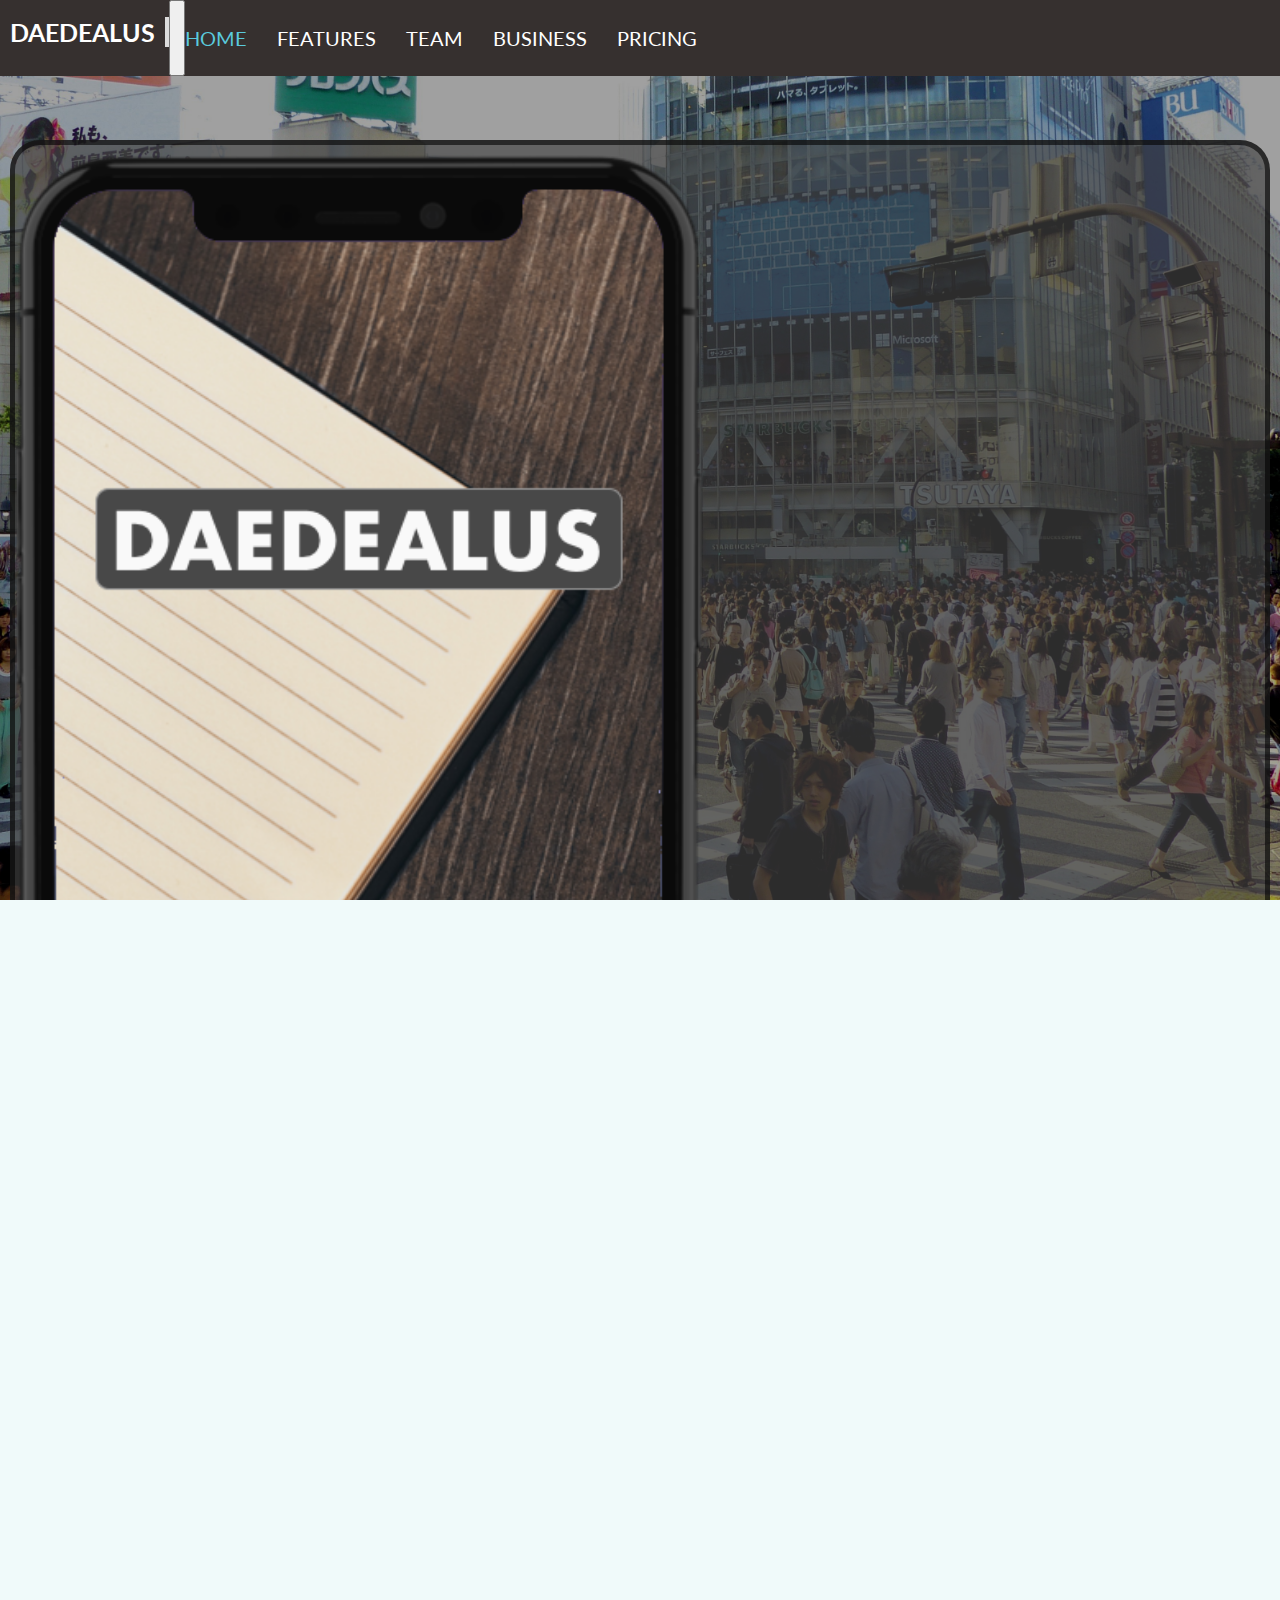
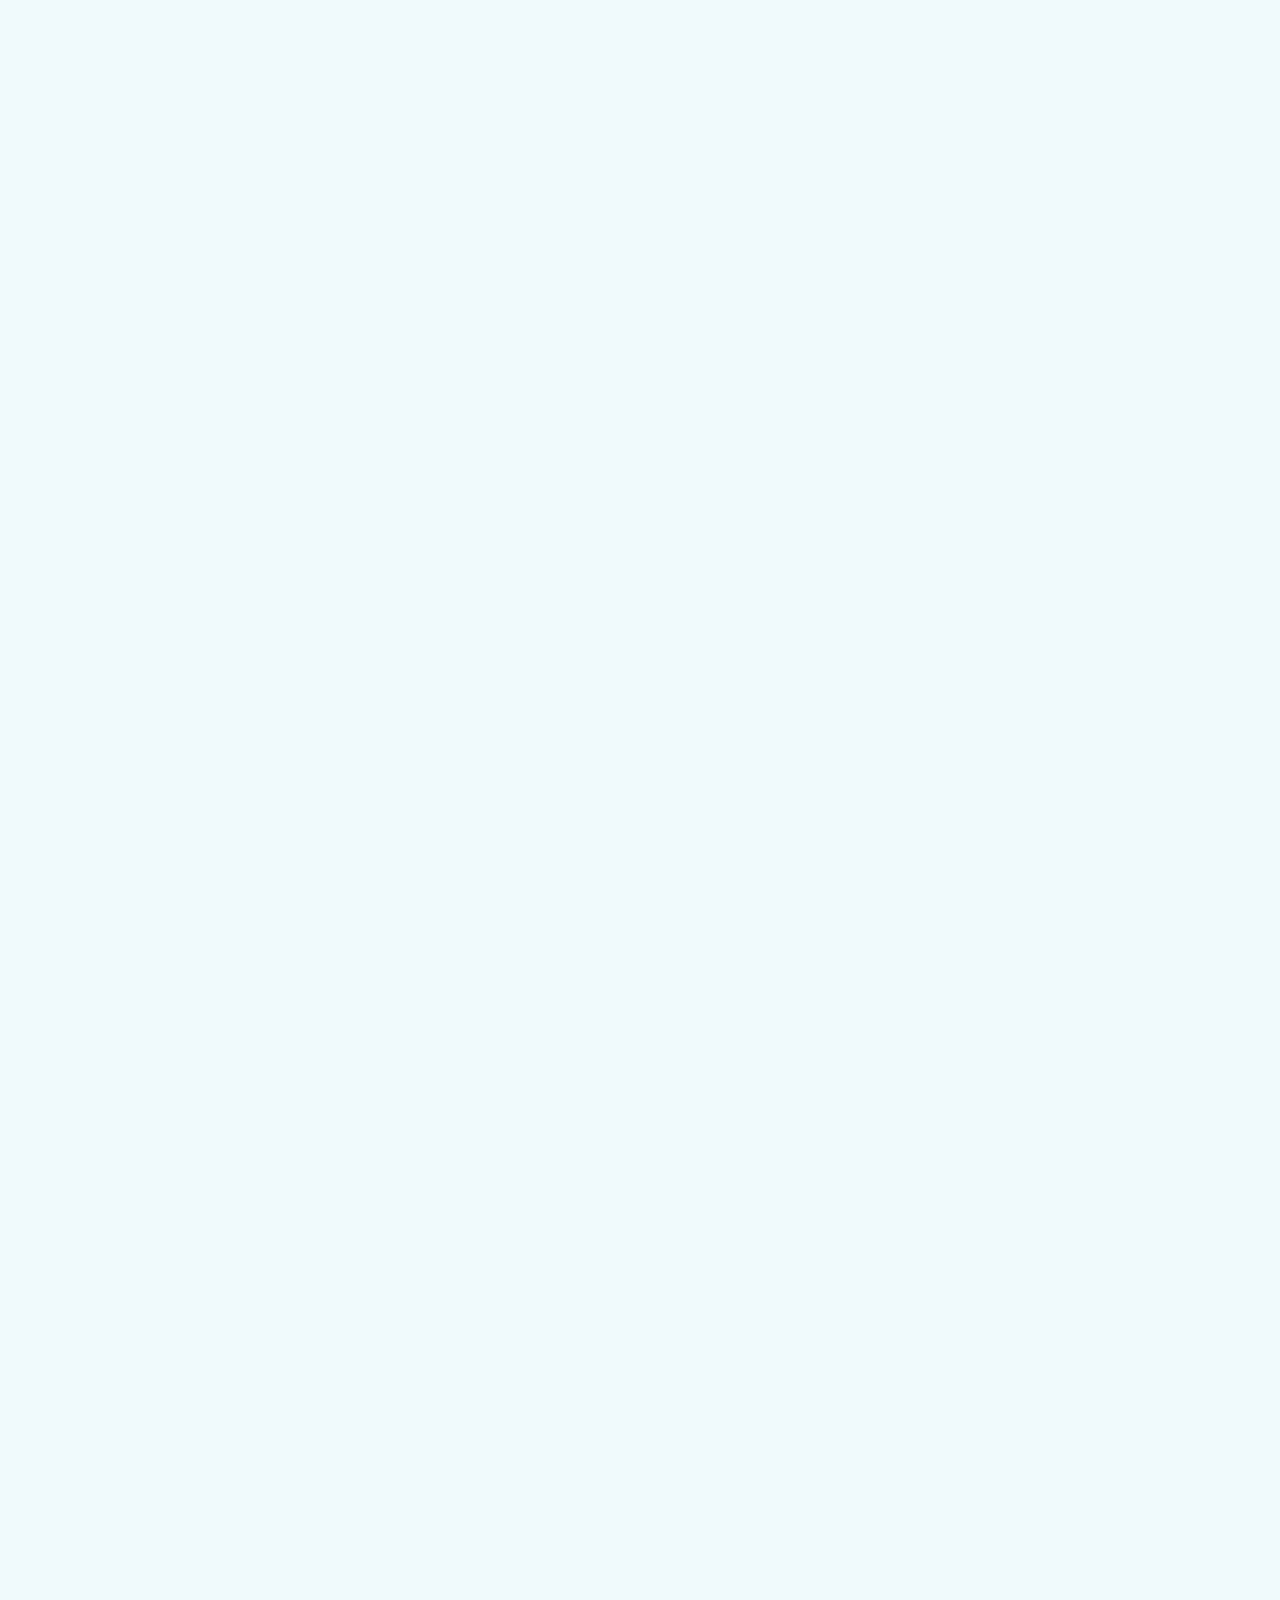
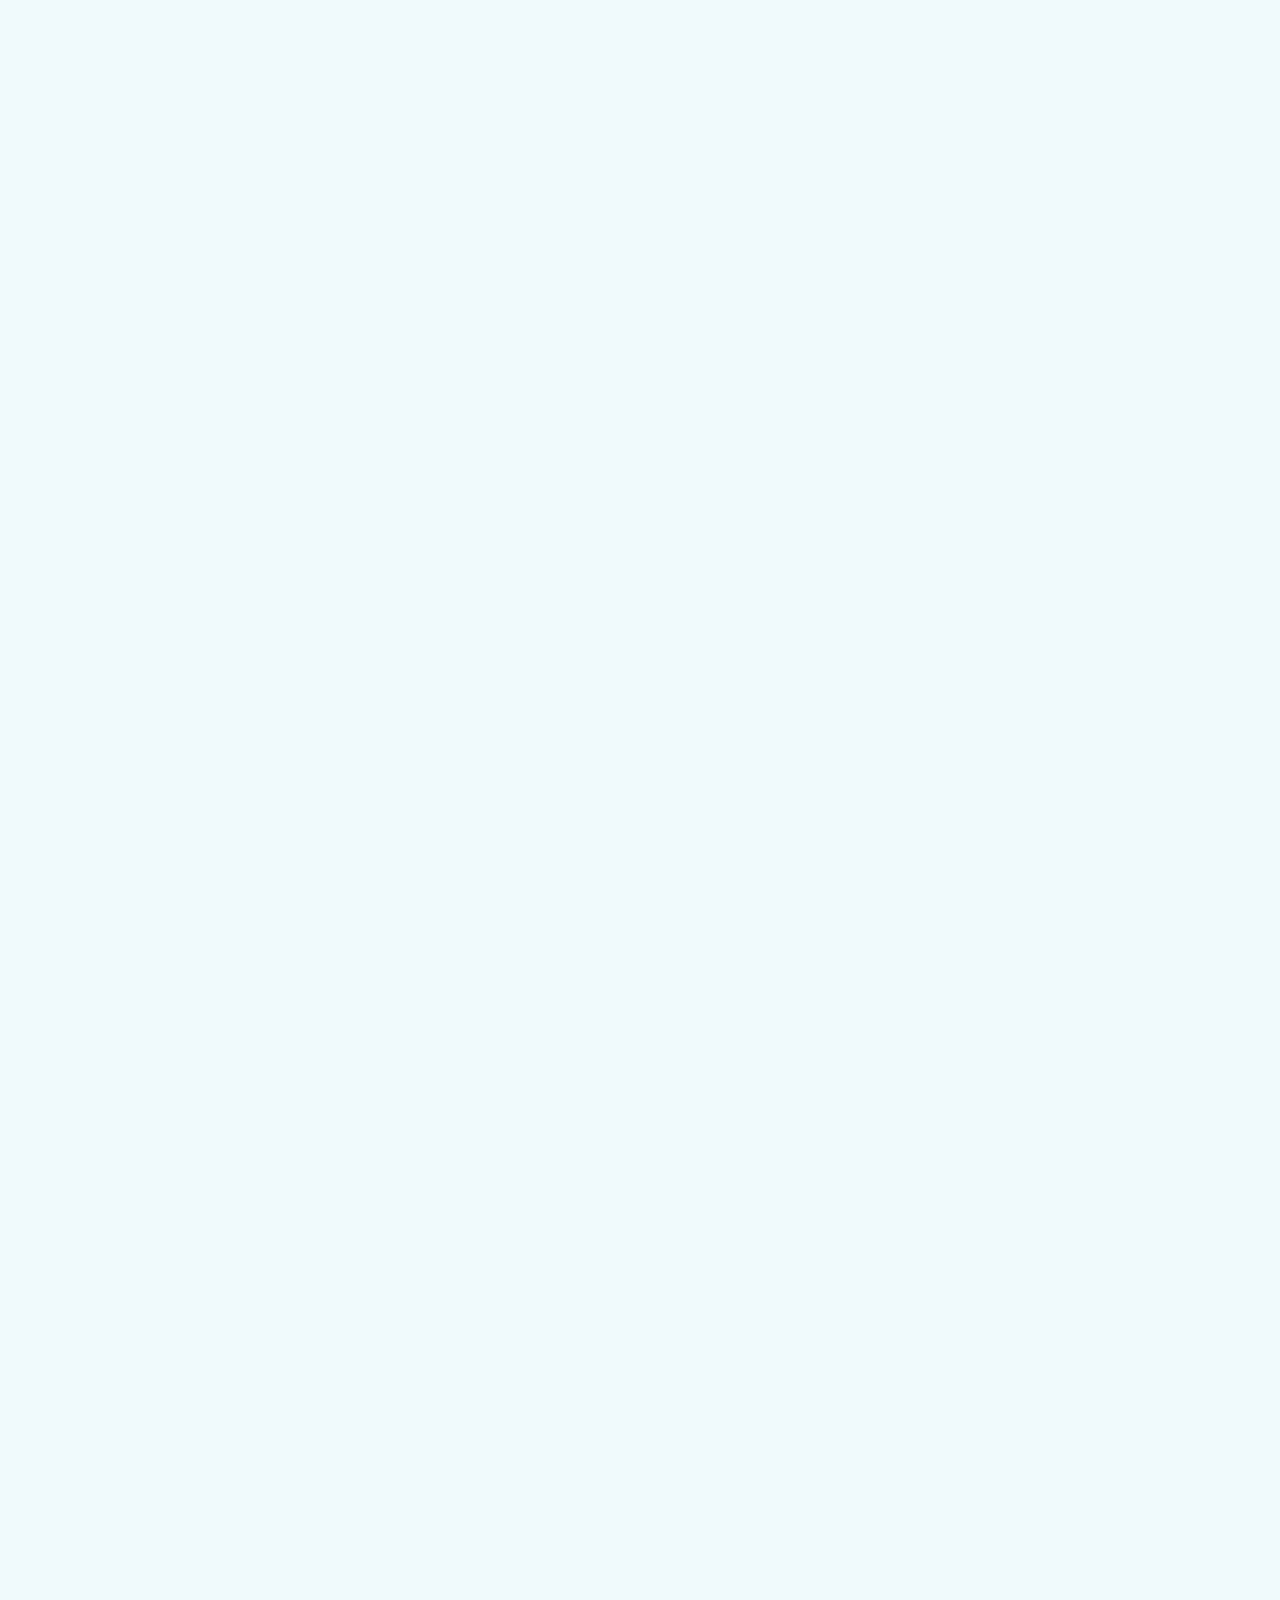
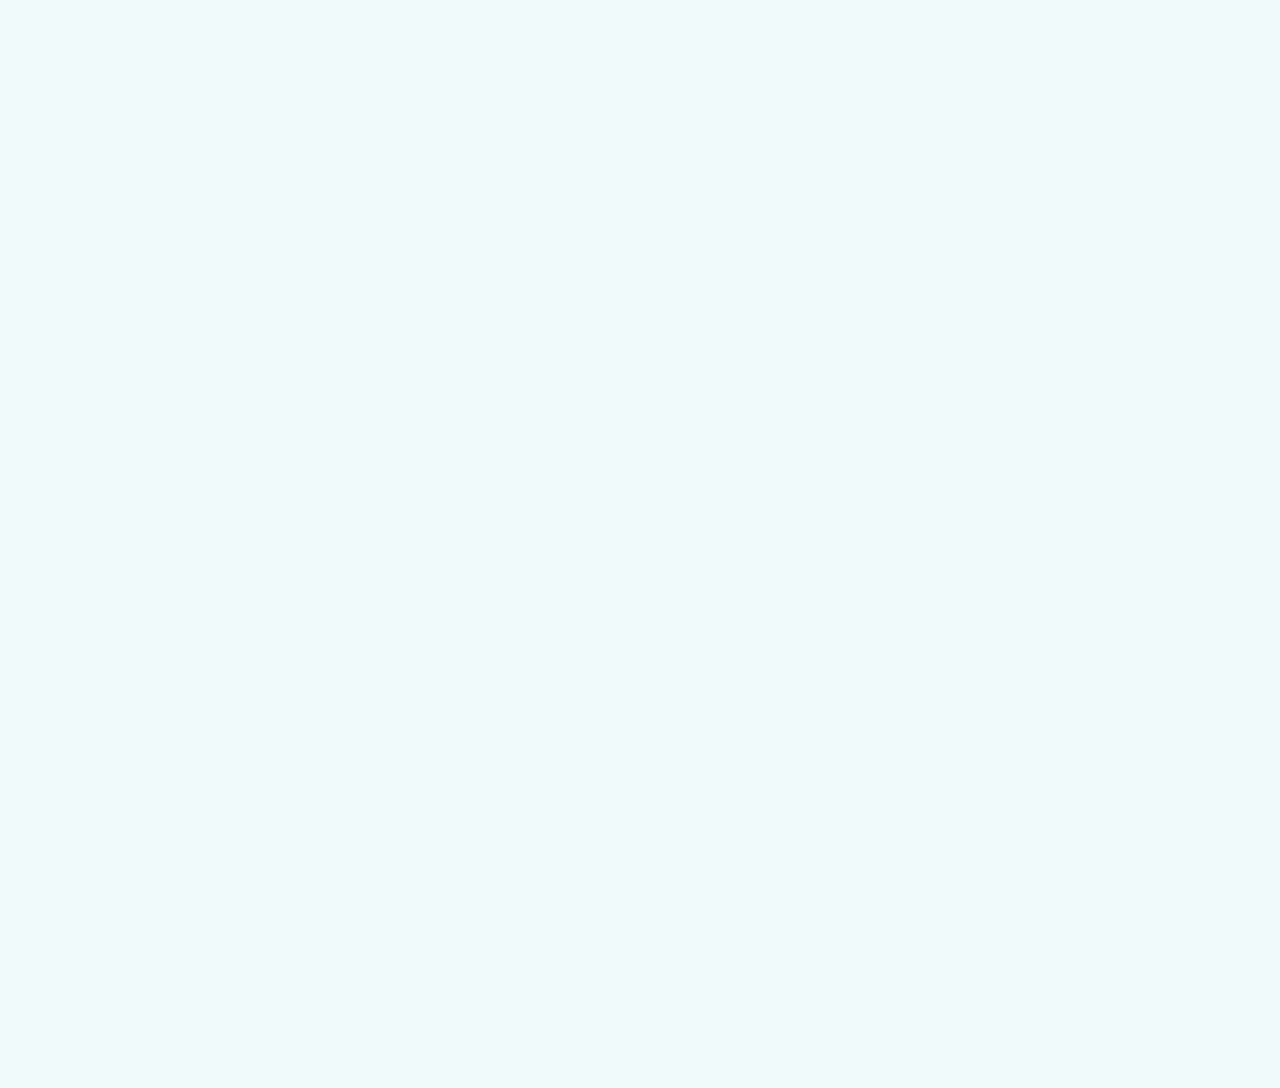
<file: index.html>
<!-- Start of Framework - Thomas -->
<!DOCTYPE html>
<html>
<head>
	<style type="text/css">
		
		html, body {
			max-width: 100%;
			overflow-x: hidden;
		}
		
		body {
			background: url("../img/background.jpg") no-repeat center center fixed;
			-webkit-background-size: cover;
   			-moz-background-size: cover;
   			-o-background-size: cover;
    		background-size: cover;
		}

		div.object
		{
			width:100%;
			height:100%;
			position:absolute;
			left:-50%;
			top:-50%; 
		}
		
		div.anchor
		{
			position:relative; /* (or relative, never static) */
		}
		/* CSS for positioning and dimensioning properties */
		
			
		.header{
			color: white;
			font-size:30px;
			text-align: center;
			position:relative;
			top:40px;
		}
		
		.icon{
			width: 12.5vw;
			height: 12.5vw;
			margin: auto;
			display: block;
			position:relative;
			top:30px;
		}
		
		.description{
			color: white;
			font-size:20px;
			text-align: center;
			position:relative;
			top:40px;
		}
		
	
		#home{
			position:relative;
			top:100px;
		}

		
		#features{
			position:relative;
			top:150px;
		}
		
			div#f1
			{
				left:17.5%;
				top:200px;
				width:30vw;
				height:450px;
			}
			div#f2
			{
				left:50%;
				top:-200px;
				width:30vw;
				height:450px;
			}
			
			div#f3
			{
				left:82.5%;
				top:-700px;
				width:30vw;
				height:450px;
			}
			
			div#f1 > div.object
			{
				background-color:gray;
				opacity:0.75;
			}
			div#f2 > div.object
			{
				background-color:gray;
				opacity:0.75
			}
			div#f3 > div.object
			{
				background-color:gray;
				opacity:0.75;
			}
		
		#team{
			position:relative;
			top:-650px;
		}
		
		#business{
			position:relative;
			top:-550px;
		}
			
		#pricing{
			position:relative;
			top:-1400px;
		}
				
		.ac{
			display: block;
			position: relative;
			visibility: hidden;
		}
					
	</style>
	
	<title>Daedealus</title>
	<link href="https://fonts.googleapis.com/css?family=Lato" rel="stylesheet">
	<link rel="stylesheet" href="https://maxcdn.bootstrapcdn.com/bootstrap/4.0.0-beta.2/css/bootstrap.min.css" integrity="sha384-PsH8R72JQ3SOdhVi3uxftmaW6Vc51MKb0q5P2rRUpPvrszuE4W1povHYgTpBfshb" crossorigin="anonymous">
	<link rel="stylesheet" type="text/css" href="../css/master.css">
	<meta charset="utf-8">
    <meta name="viewport" content="width=device-width, initial-scale=1, shrink-to-fit=">
</head>


<body>

	<div id="wrap">
	
		<nav class="navbar navbar-expand-lg navbar-dark" id="navbar" style = "position: fixed; top: 0px; z-index:1">
			<a class="navbar-brand" href="#"><h1>DAEDEALUS</h1></a>
			<button class="navbar-toggler" type="button" data-toggle="collapse" data-target="#navbarSupportedContent" aria-controls="navbarSupportedContent" aria-expanded="false" aria-label="Toggle navigation">
			<span class="navbar-toggler-icon"></span>
			</button>

			<div class="collapse navbar-collapse" id="navbarSupportedContent">
				<ul class="navbar-nav mr-auto" style="position:relative">
					<a href="#anchorhome"><li class='active'><span>Home</span></li></a>
					<a href="#anchorfeatures"><li><span>Features</span></li></a>
					<a href="#anchorteam"><li><span>Team</span></li></a>
					<a href="#anchorbusiness"><li><span>Business</span></li></a>
					<a href="#anchorpricing"><li><span>Pricing</span></li></a>
				</ul>
			</div>
		</nav>

	<a class="ac" id = "anchorhome" ></a>
		<div id="home">
			<div class="container">
				<div class="row align-items-center" style="background: #444444a6; border-radius: 30px; padding: 10px 0; border: #00000094 solid 5px; margin: 40px 10px;">
					<div class="col-sm">
						<img class="img-fluid mx-auto d-block" width=55% src="../img/phone.png">
					</div>
					<div class="col-sm">
						<div class="text-center">
							<p style="font-weight: bold; color: white; text-align: justify;">DAEDEALUS is the #1 grossing app on the app store. With over 5000 different retailers on board, DAEDEALUS is here to provide you a centralized environment to help you save money. Awarded Apple's pick for "Get Productive" and "Invaluable Utilities".</p>
							<h1 style="text-shadow: 0 0 2px; margin: 0.3em 0; text-transform: uppercase; color: #6cc7e2">Download Now!</h1>
							<img class='img-fluid' width="35%" src="../img/app_store.png"><span style="padding: 0 10px"></span><img class='img-fluid' width="35%" src="../img/google_play.png">
						</div>
					</div>
				</div>
			</div>
		</div>
	

	<a class="ac" id = "anchorfeatures" style="top:75px"></a>
		<div id="features">
			<br />
				<h2 style="color: white"><p><center>What Can You Do?</center></p></h2>
			<br />
			
			<div class="anchor" id="f1">
				<div class="object">
					<img class="icon" src="../icons/shopping.png">
					<h2 class = "header"> Filter Your Choices </h2>
					<div class = "description">
						<p>
							Daedealus's platform contains deals from every industry so you can filter
							which types of promotions you want to see most often.
						</p>
					</div>
				</div>
			</div>
			
			<div class="anchor" id="f2">
				<div class="object">
					<img class="icon" src="../icons/money.png">
					<h2 class = "header"> Discover and Explore </h2>
					<div class = "description">
						<p>
							With Daedealus you can effortlessly browse through listed deals or if you're
							feeling adventurous, you can explore your city to find new, exciting deals.		
						</p>
					</div>
				</div>
			</div>
			
			<div class="anchor" id="f3">
				<div class="object">
					<img class="icon" src="../icons/location.png" >
					<h2 class = "header"> Location Navigation </h2>
					<div class = "description">
						<p>
							Once you have decided what deal you want, Daedealus will navigate you to
							the location of the deal anytime and anyplace.
						</p>
					</div>
				</div> 
			</div>
		</div>
	
		<!-- TEAM -->
	<a class="ac" id="anchorteam" style="top:-750px"></a>
		<div id="team">
			<br />
				<h2 style="color: white"><p><center>Meet the Team</center></p></h2>
			<br />
		
			<table width="100%" border="0" cellpadding="2">
				<tr>
					<td align="center" valign="center">
						<div class="container">
						<img class='img-fluid' width="100%" src="../img/patrick.jpg"><span style="padding: 0 10px"></span>
							<div class="overlay">
								<div class="text">Creative <b>Thinker</b></div>
								<div class="text2">Enthusiastic about creating solutions for our future</div>
							</div>
						</div>
						<p style="color: white"><b>Patrick Nguyen</b>
						<br />
						Co-Founder | CEO </p>
						<a href="mailto:pnguy015@uottawa.ca"><img src="../icons/envelope.png"/></a>
						<a href="https://www.linkedin.com/in/nguyen-patrick/"><img src="../icons/linkedin.png"/></a>
						<a href="https://github.com/NguyenPatrick"><img src="../icons/github.png"/></a>
					</td>
					
					
					<td align="center" valign="center">
						<div class="container">
					<img class='img-fluid' width="100%" src="../img/adam.jpg"><span style="padding: 0 10px"></span>
							<div class="overlay">
								<div class="text">Tech <b>Savvy</b></div>
								<div class="text2">Technical Leader and Trainer</div>
							</div>
						</div>
						<p style="color: white"><b>Adam Lawson</b>
						<br />
						Co-Founder | CTO</p>
						<a href="mailto:adamlawson1337@gmail.com"><img src="../icons/envelope.png"/></a>
						<a href="https://www.linkedin.com/in/adam-lawson-08672b14b/"><img src="../icons/linkedin.png"/></a>
						<a href="https://github.com/adamlawson99"><img src="../icons/github.png"/></a>
					</td>


					<td align="center" valign="center">
						<div class="container">
						<img class='img-fluid' width="100%" src="../img/thomas.jpg"><span style="padding: 0 10px"></span>
							<div class="overlay">
								<div class="text">Coding <b>Guru</b></div>
								<div class="text2">Passionate about Software & Innovative Thinker</div>
							</div>
						</div>
						<p style="color: white"><b>Thomas Strosberg</b>
						<br />
						Co-Founder | Lead Developer</p>
						<a href="mailto:adamlawson1337@gmail.com"><img src="../icons/envelope.png"/></a>
						<a href="https://www.linkedin.com/in/thomas-strosberg/"><img src="../icons/linkedin.png"/></a>
						<a href="https://github.com/tstro098"><img src="../icons/github.png"/></a>
					</td>

					
					<td align="center" valign="center">
						<div class="container">
					<img class='img-fluid' width="100%" src="../img/vivian.jpg"><span style="padding: 0 10px"></span>
							<div class="overlay">
								<div style="color: white" class="text">Design <b>Specialist</b></div>
								<div  style="color: white" class="text2">Strive to create memorable user experience</div>
							</div>
						</div>
						<p style="color: white"><b>Vivian Diec</b>
						<br />
						Co-Founder | UX Designer</p>
						<a href="mailto:viviandiec@gmail.com"><img src="../icons/envelope.png"/></a>
						<a href="https://www.linkedin.com/in/vivian-diec-767184151/"><img src="../icons/linkedin.png"/></a>
						<a href="https://github.com/viviandiec"><img src="../icons/github.png"/></a>
					</td>
					
					<td align="center" valign="center">
						<div class="container">
					<img class='img-fluid' width="100%" src="../img/anthony.jpg"><span style="padding: 0 10px"></span>
							<div class="overlay">
								<div class="text"><b>Smart</b> Strategist</div>
								<div class="text2">Plans and implements sales</div>
							</div>
						</div>
						<p style="color: white"><b>Anthony Lai</b>
						<br />
						Co-Founder | Head of Marketing</p>
						<a href="mailto:alai012@uottawa.ca"><img src="../icons/envelope.png"/></a>
						<a href="https://www.linkedin.com/in/anthony-lai-rh/"><img src="../icons/linkedin.png"/></a>
						<a href="https://github.com/PlanetXD"><img src="../icons/github.png"/></a>
					</td> 
				</tr>
			</table>
		</div>
		<!-- TEAM -->
	
	
	<a class="ac" id = "anchorbusiness" style="top:-625px"></a>
		<!-- BUSINESS -->
		<div id="business">
			<br />
				<h2 style="color: white"><p><center>For Businesses</center></p></h2>
			<br />
			
			<div class="anchor" id="f1">
				<div class="object">
					<img class="icon" src="../icons/users.png">
					<h2 class = "header"> Connect With Consumers</h2>
					<div class = "description">
						<p>
						Daedealus provides you the chance to connect with a diverse clientele base and
						target your intended audience to increase business productivity. 
						</p>
					</div>
				</div>
			</div>
			
			<div class="anchor" id="f2">
				<div class="object">
					<img class="icon" src="../icons/graph.png">
					<h2 class = "header"> Grow Your Business </h2>
					<div class = "description">
						<p>
						Daedealus provides you with the tools needed to increase the scale of your 
						business by allowing business promotion through desirable deals.
						</p>
					</div>
				</div>
			</div>
			
			<div class="anchor" id="f3">
				<div class="object">
					<img class="icon" src="../icons/internet.png" >
					<h2 class = "header"> Attract Consumers </h2>
					<div class = "description">
						<p>
						Powerful and meaningful advertising draws consumers to your business. Daedealus's
						platform will increase the effectiveness and impact of your advertisements. 
						</p>
					</div>
				</div> 
			</div>
		</div>
		<!-- BUSINESS -->
		
		
	<a class="ac" id = "anchorpricing" style="top:-1475px"></a>
		<div id="pricing">
		
			<br />
				<h2 style="color: white"><p><center>Monthly Pricing</center></p></h2>
			<br />
			
			<div class="columns"></div>
			
				<div class = "columns">
                    			<ul class="price">
                        			<li class="header" style="top:0px">FREE TRIAL</li>
						<li class="grey">FREE</li>
						<li class="grey">3 Store Promotion Ads</li>
						<li class="grey">3 Online Promotion Ads</li>
						<li class="grey">     </li>
						<li class="grey">     </li>
						<li class="grey"><a href="#" class="button">Sign Up Now</a></li>
                    			</ul>
                		</div>
			
				<div class="columns">
					<ul class="price">
						<li class="header" style="top:0px">BUSINESS</li>
						<li class="grey">$ 10.99 / month</li>
						<li class="grey">3 Store Promotion Ads per month</li>
						<li class="grey">3 Online Promotion Ads per month</li>
						<li class="grey">     </li>
						<li class="grey">     </li>
						<li class="grey"><a href="#" class="button">Buy Now</a></li>
					</ul>
				</div>
					
				<div class="columns">
					<ul class="price">
						<li class="header" style="top:0px">ENTERPRISE</li>
						<li class="grey">$ 35.99 / month</li>
						<li class="grey">12 Store Promotion Ads per month</li>
						<li class="grey">12 Online Promotion Ads per month</li>
						<li class="grey">Featured BrandS</li>
						<li class="grey"></li>
						<li class="grey"><a href="#" class="button">Buy Now</a></li>
					</ul>
				</div>
					
			<div class="columns"></div>
		</div>
		
	</div>

	<footer class="footer">
	DAEDEALUS &copy; 2017
	</footer>
	<!-- End of footer -->
	<script src="https://code.jquery.com/jquery-3.2.1.slim.min.js" integrity="sha384-KJ3o2DKtIkvYIK3UENzmM7KCkRr/rE9/Qpg6aAZGJwFDMVNA/GpGFF93hXpG5KkN" crossorigin="anonymous"></script>
	<script src="https://cdnjs.cloudflare.com/ajax/libs/popper.js/1.12.3/umd/popper.min.js" integrity="sha384-vFJXuSJphROIrBnz7yo7oB41mKfc8JzQZiCq4NCceLEaO4IHwicKwpJf9c9IpFgh" crossorigin="anonymous"></script>
	<script src="https://maxcdn.bootstrapcdn.com/bootstrap/4.0.0-beta.2/js/bootstrap.min.js" integrity="sha384-alpBpkh1PFOepccYVYDB4do5UnbKysX5WZXm3XxPqe5iKTfUKjNkCk9SaVuEZflJ" crossorigin="anonymous"></script>
</body>
</html>

<!-- End of Framework - Thomas -->
</file>
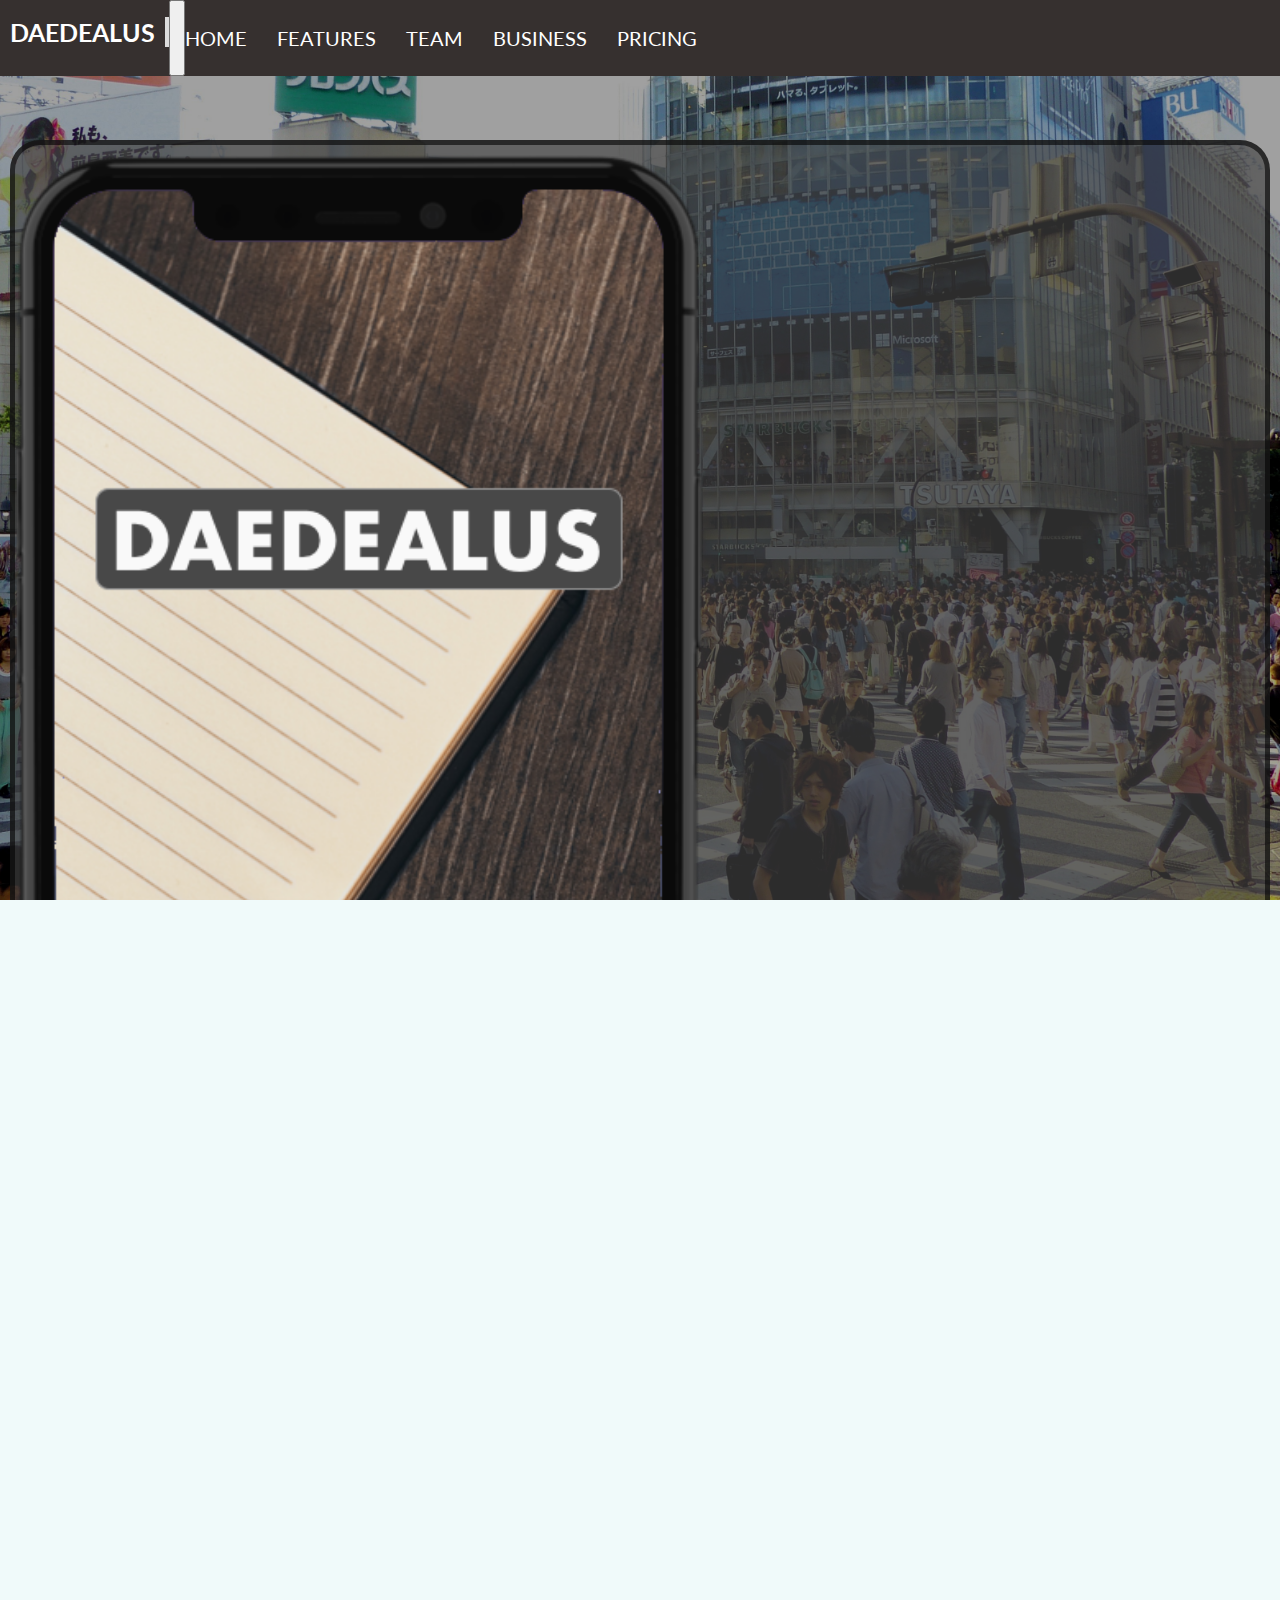
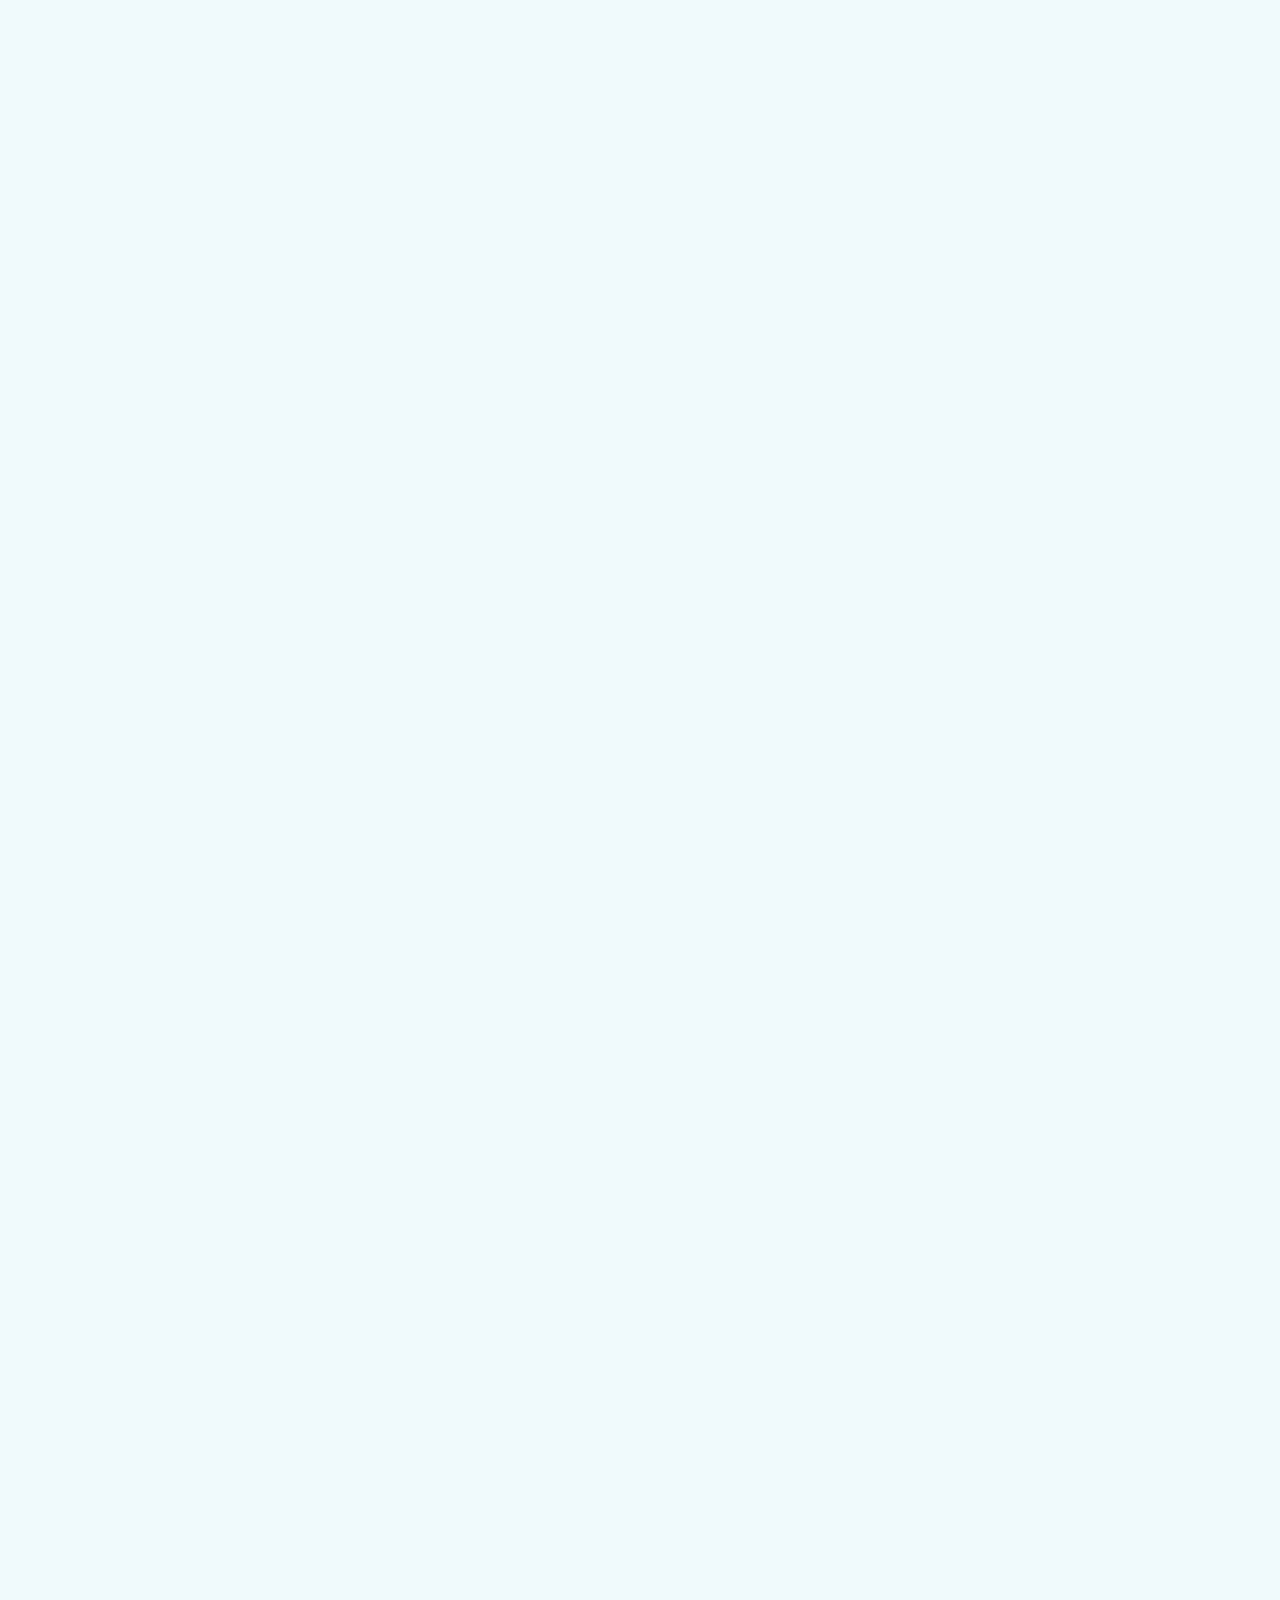
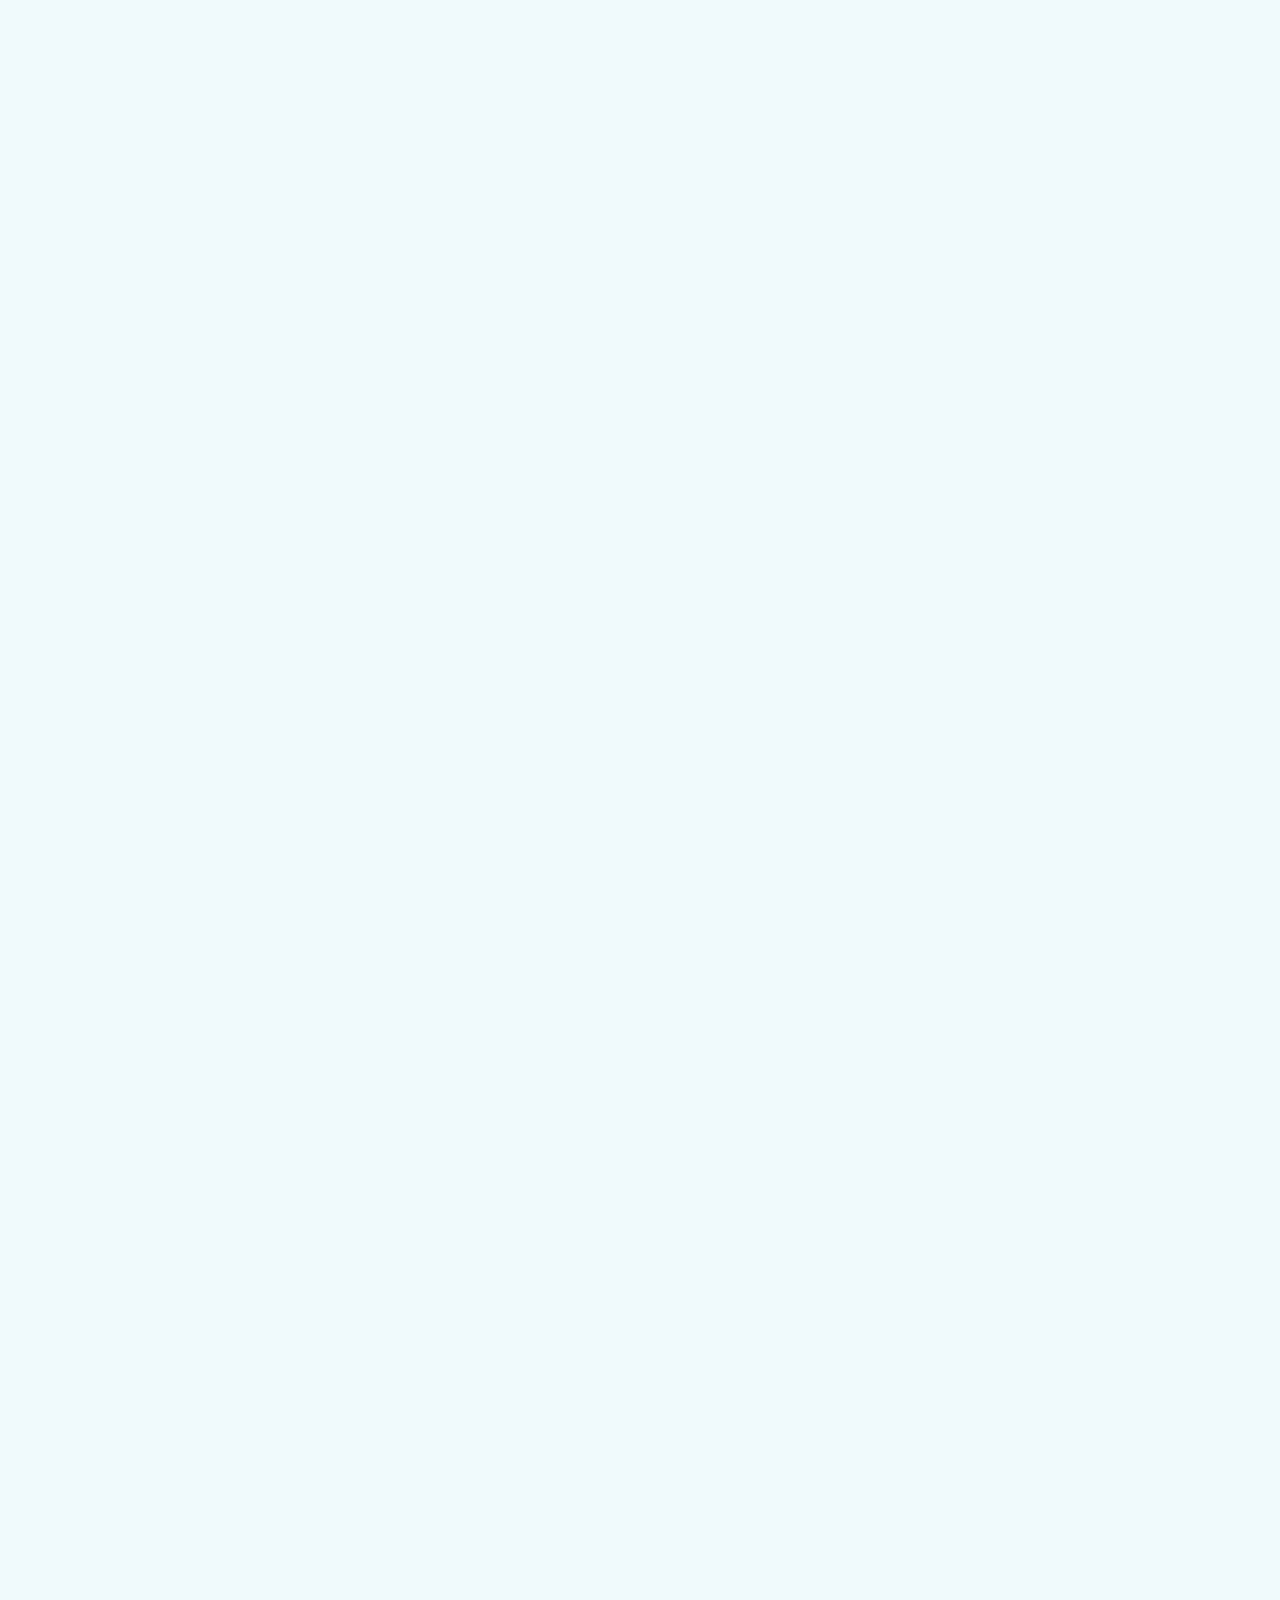
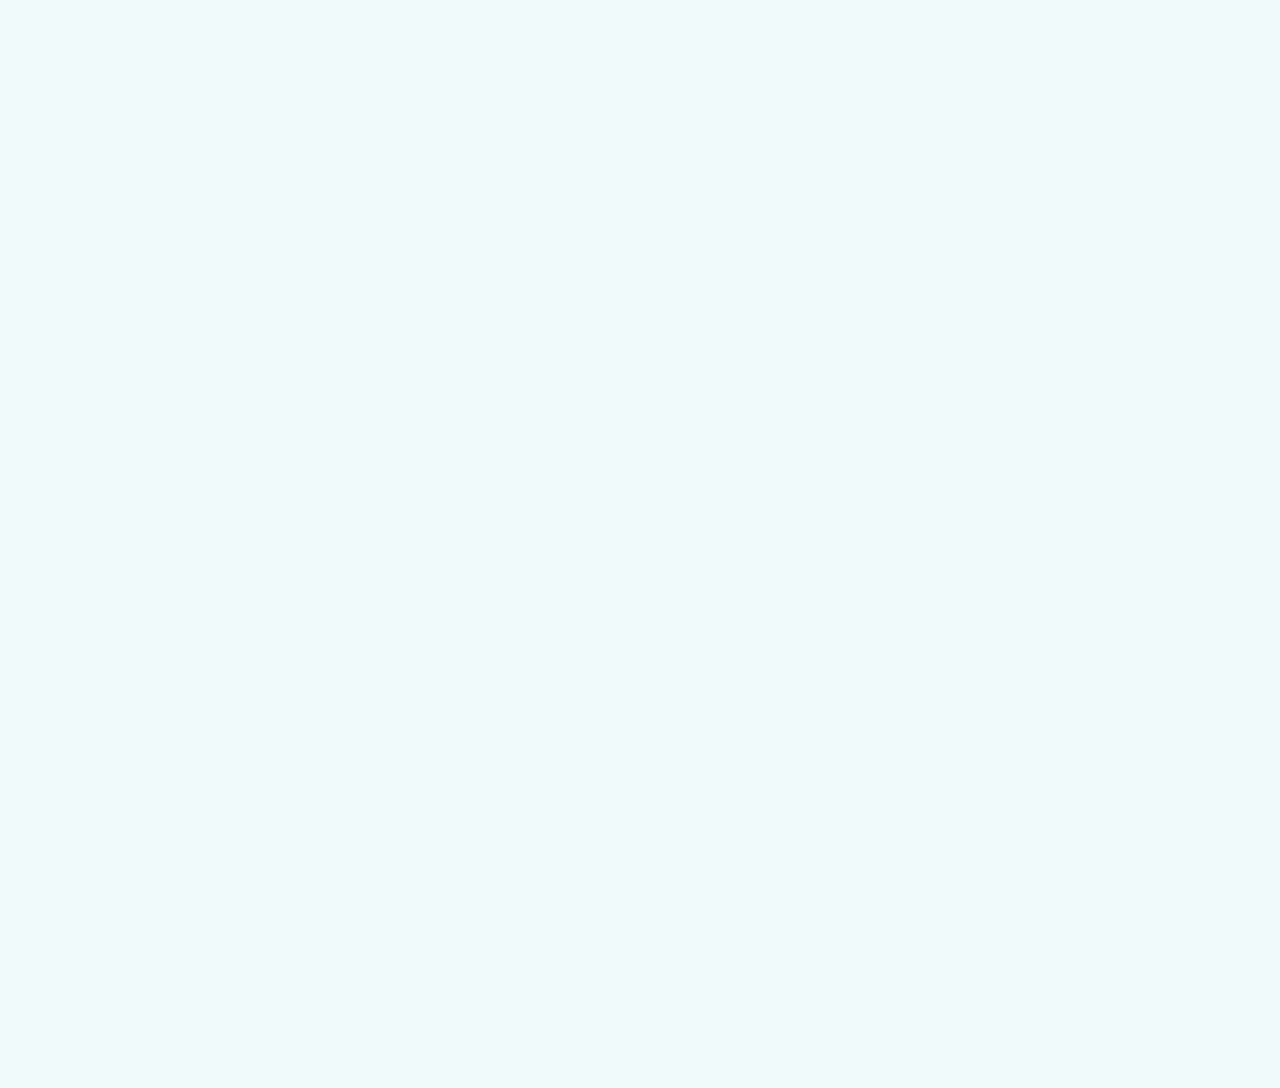
<file: html/index.html>
<!-- Start of Framework - Thomas -->
<!DOCTYPE html>
<html>
<head>
	<style type="text/css">
		
		html, body {
			max-width: 100%;
			max-height: 100%;
			height: 1000px;
			overflow-x: hidden;
		}
		
		body {
			background: url("../img/background.jpg") no-repeat center center fixed;
			-webkit-background-size: cover;
   			-moz-background-size: cover;
   			-o-background-size: cover;
    		background-size: cover;
			height:1000px;
		}

		div.object
		{
			width:100%;
			height:100%;
			position:absolute;
			left:-50%;
			top:-50%; 
		}
		
		div.anchor
		{
			position:relative; /* (or relative, never static) */
		}
		/* CSS for positioning and dimensioning properties */
		
			
		.header{
			color: white;
			font-size:30px;
			text-align: center;
			position:relative;
			top:40px;
		}
		
		.icon{
			width: 12.5vw;
			height: 12.5vw;
			margin: auto;
			display: block;
			position:relative;
			top:30px;
		}
		
		.description{
			color: white;
			font-size:20px;
			text-align: center;
			position:relative;
			top:40px;
		}
		
	
		#home{
			position:relative;
			top:100px;
		}

		
		#features{
			position:relative;
			top:150px;
		}
		
			div#f1
			{
				left:17.5%;
				top:200px;
				width:30vw;
				height:450px;
			}
			div#f2
			{
				left:50%;
				top:-200px;
				width:30vw;
				height:450px;
			}
			
			div#f3
			{
				left:82.5%;
				top:-700px;
				width:30vw;
				height:450px;
			}
			
			div#f1 > div.object
			{
				background-color:gray;
				opacity:0.75;
			}
			div#f2 > div.object
			{
				background-color:gray;
				opacity:0.75
			}
			div#f3 > div.object
			{
				background-color:gray;
				opacity:0.75;
			}
		
		#team{
			position:relative;
			top:-650px;
		}
		
		#business{
			position:relative;
			top:-550px;
		}
			
		#pricing{
			position:relative;
			top:-1400px;
		}
				
		.ac{
			display: block;
			position: relative;
			visibility: hidden;
		}
					
	</style>
	
	<title>Daedealus</title>
	<link href="https://fonts.googleapis.com/css?family=Lato" rel="stylesheet">
	<link rel="stylesheet" href="https://maxcdn.bootstrapcdn.com/bootstrap/4.0.0-beta.2/css/bootstrap.min.css" integrity="sha384-PsH8R72JQ3SOdhVi3uxftmaW6Vc51MKb0q5P2rRUpPvrszuE4W1povHYgTpBfshb" crossorigin="anonymous">
	<link rel="stylesheet" type="text/css" href="../css/master.css">
	<meta charset="utf-8">
    <meta name="viewport" content="width=device-width, initial-scale=1, shrink-to-fit=">
</head>


<body>

	<div id="wrap">
	
		<nav class="navbar navbar-expand-lg navbar-dark" id="navbar" style = "position: fixed; top: 0px; z-index:1">
			<a class="navbar-brand" href="#"><h1>DAEDEALUS</h1></a>
			<button class="navbar-toggler" type="button" data-toggle="collapse" data-target="#navbarSupportedContent" aria-controls="navbarSupportedContent" aria-expanded="false" aria-label="Toggle navigation">
			<span class="navbar-toggler-icon"></span>
			</button>

			<div class="collapse navbar-collapse" id="navbarSupportedContent">
				<ul class="navbar-nav mr-auto" style="position:relative">
					<a href="#anchorhome"><li><span>Home</span></li></a>
					<a href="#anchorfeatures"><li><span>Features</span></li></a>
					<a href="#anchorteam"><li><span>Team</span></li></a>
					<a href="#anchorbusiness"><li><span>Business</span></li></a>
					<a href="#anchorpricing"><li><span>Pricing</span></li></a>
				</ul>
			</div>
		</nav>

	<a class="ac" id = "anchorhome" ></a>
		<div id="home">
			<div class="container">
				<div class="row align-items-center" style="background: #444444a6; border-radius: 30px; padding: 10px 0; border: #00000094 solid 5px; margin: 40px 10px;">
					<div class="col-sm">
						<img class="img-fluid mx-auto d-block" width=55% src="../img/phone.png">
					</div>
					<div class="col-sm">
						<div class="text-center">
							<p style="font-weight: bold; color: white; text-align: justify;">DAEDEALUS is the #1 grossing app on the app store. With over 5000 different retailers on board, DAEDEALUS is here to provide you a centralized environment to help you save money. Awarded Apple's pick for "Get Productive" and "Invaluable Utilities".</p>
							<h1 style="text-shadow: 0 0 2px; margin: 0.3em 0; text-transform: uppercase; color: #6cc7e2">Download Now!</h1>
							<img class='img-fluid' width="35%" src="../img/app_store.png"><span style="padding: 0 10px"></span><img class='img-fluid' width="35%" src="../img/google_play.png">
						</div>
					</div>
				</div>
			</div>
		</div>
	

	<a class="ac" id = "anchorfeatures" style="top:75px"></a>
		<div id="features">
			<br />
				<h2 style="color: white"><p><center>What Can You Do?</center></p></h2>
			<br />
			
			<div class="anchor" id="f1">
				<div class="object">
					<img class="icon" src="../icons/shopping.png">
					<h2 class = "header"> Filter Your Choices </h2>
					<div class = "description">
						<p>
							Daedealus's platform contains deals from every industry so you can filter
							which types of promotions you want to see most often.
						</p>
					</div>
				</div>
			</div>
			
			<div class="anchor" id="f2">
				<div class="object">
					<img class="icon" src="../icons/money.png">
					<h2 class = "header"> Discover and Explore </h2>
					<div class = "description">
						<p>
							With Daedealus you can effortlessly browse through listed deals or if you're
							feeling adventurous, you can explore your city to find new, exciting deals.		
						</p>
					</div>
				</div>
			</div>
			
			<div class="anchor" id="f3">
				<div class="object">
					<img class="icon" src="../icons/location.png" >
					<h2 class = "header"> Location Navigation </h2>
					<div class = "description">
						<p>
							Once you have decided what deal you want, Daedealus will navigate you to
							the location of the deal anytime and anyplace.
						</p>
					</div>
				</div> 
			</div>
		</div>
	
		<!-- TEAM -->
	<a class="ac" id="anchorteam" style="top:-750px"></a>
		<div id="team">
			<br />
				<h2 style="color: white"><p><center>Meet the Team</center></p></h2>
			<br />
		
			<table width="100%" border="0" cellpadding="2">
				<tr>
					<td align="center" valign="center">
						<div class="container">
						<img class='img-fluid' width="100%" src="../img/patrick.jpg"><span style="padding: 0 10px"></span>
							<div class="overlay">
								<div class="text">Creative <b>Thinker</b></div>
								<div class="text2">Enthusiastic about creating solutions for our future</div>
							</div>
						</div>
						<p style="color: white"><b>Patrick Nguyen</b>
						<br />
						Co-Founder | CEO </p>
						<a href="mailto:pnguy015@uottawa.ca"><img src="../icons/envelope.png"/></a>
						<a href="https://www.linkedin.com/in/nguyen-patrick/"><img src="../icons/linkedin.png"/></a>
						<a href="https://github.com/NguyenPatrick"><img src="../icons/github.png"/></a>
					</td>
					
					
					<td align="center" valign="center">
						<div class="container">
					<img class='img-fluid' width="100%" src="../img/adam.jpg"><span style="padding: 0 10px"></span>
							<div class="overlay">
								<div class="text">Tech <b>Savvy</b></div>
								<div class="text2">Technical Leader and Trainer</div>
							</div>
						</div>
						<p style="color: white"><b>Adam Lawson</b>
						<br />
						Co-Founder | CTO</p>
						<a href="mailto:adamlawson1337@gmail.com"><img src="../icons/envelope.png"/></a>
						<a href="https://www.linkedin.com/in/adam-lawson-08672b14b/"><img src="../icons/linkedin.png"/></a>
						<a href="https://github.com/adamlawson99"><img src="../icons/github.png"/></a>
					</td>


					<td align="center" valign="center" style="top:500px">
						<div class="container">
						<img class='img-fluid' width="100%" src="../img/thomas.jpg"><span style="padding: 0 10px"></span>
							<div class="overlay">
								<div class="text">Coding <b>Guru</b></div>
								<div class="text2">Passionate about Software & Innovative Thinker</div>
							</div>
						</div>
						<p style="color: white"><b>Thomas Strosberg</b>
						<br />
						Co-Founder | Lead Developer</p>
						<a href="mailto:adamlawson1337@gmail.com"><img src="../icons/envelope.png"/></a>
						<a href="https://www.linkedin.com/in/thomas-strosberg/"><img src="../icons/linkedin.png"/></a>
						<a href="https://github.com/tstro098"><img src="../icons/github.png"/></a>
					</td>

					
					<td align="center" valign="center">
						<div class="container">
					<img class='img-fluid' width="100%" src="../img/vivian.jpg"><span style="padding: 0 10px"></span>
							<div class="overlay">
								<div style="color: white" class="text">Design <b>Specialist</b></div>
								<div  style="color: white" class="text2">Strive to create memorable user experience</div>
							</div>
						</div>
						<p style="color: white"><b>Vivian Diec</b>
						<br />
						Co-Founder | UX Designer</p>
						<a href="mailto:viviandiec@gmail.com"><img src="../icons/envelope.png"/></a>
						<a href="https://www.linkedin.com/in/vivian-diec-767184151/"><img src="../icons/linkedin.png"/></a>
						<a href="https://github.com/viviandiec"><img src="../icons/github.png"/></a>
					</td>
					
					<td align="center" valign="center">
						<div class="container">
					<img class='img-fluid' width="100%" src="../img/anthony.jpg"><span style="padding: 0 10px"></span>
							<div class="overlay">
								<div class="text"><b>Smart</b> Strategist</div>
								<div class="text2">Plans and implements sales</div>
							</div>
						</div>
						<p style="color: white"><b>Anthony Lai</b>
						<br />
						Co-Founder | Head of Marketing</p>
						<a href="mailto:alai012@uottawa.ca"><img src="../icons/envelope.png"/></a>
						<a href="https://www.linkedin.com/in/anthony-lai-rh/"><img src="../icons/linkedin.png"/></a>
						<a href="https://github.com/PlanetXD"><img src="../icons/github.png"/></a>
					</td> 
				</tr>
			</table>
		</div>
		<!-- TEAM -->
	
	
	<a class="ac" id = "anchorbusiness" style="top:-625px"></a>
		<!-- BUSINESS -->
		<div id="business">
			<br />
				<h2 style="color: white"><p><center>For Businesses</center></p></h2>
			<br />
			
			<div class="anchor" id="f1">
				<div class="object">
					<img class="icon" src="../icons/users.png">
					<h2 class = "header"> Connect With Consumers</h2>
					<div class = "description">
						<p>
						Daedealus provides you the chance to connect with a diverse clientele base and
						target your intended audience to increase business productivity. 
						</p>
					</div>
				</div>
			</div>
			
			<div class="anchor" id="f2">
				<div class="object">
					<img class="icon" src="../icons/graph.png">
					<h2 class = "header"> Grow Your Business </h2>
					<div class = "description">
						<p>
						Daedealus provides you with the tools needed to increase the scale of your 
						business by allowing business promotion through desirable deals.
						</p>
					</div>
				</div>
			</div>
			
			<div class="anchor" id="f3">
				<div class="object">
					<img class="icon" src="../icons/internet.png" >
					<h2 class = "header"> Attract Consumers </h2>
					<div class = "description">
						<p>
						Powerful and meaningful advertising draws consumers to your business. Daedealus's
						platform will increase the effectiveness and impact of your advertisements. 
						</p>
					</div>
				</div> 
			</div>
		</div>
		<!-- BUSINESS -->
		
		
	<a class="ac" id = "anchorpricing" style="top:-1475px"></a>
		<div id="pricing">
		
			<br />
				<h2 style="color: white"><p><center>Monthly Pricing</center></p></h2>
			<br />
			
			<div class="columns"></div>
			
				<div class = "columns">
                    			<ul class="price">
                        			<li class="header" style="top:0px">FREE TRIAL</li>
						<li class="grey">FREE</li>
						<li class="grey">3 Store Promotion Ads</li>
						<li class="grey">3 Online Promotion Ads</li>
						<li class="grey">     </li>
						<li class="grey">     </li>
						<li class="grey"><a href="#" class="button">Sign Up Now</a></li>
                    			</ul>
                		</div>
			
				<div class="columns">
					<ul class="price">
						<li class="header" style="top:0px">BUSINESS</li>
						<li class="grey">$ 10.99 / month</li>
						<li class="grey">3 Store Promotion Ads per month</li>
						<li class="grey">3 Online Promotion Ads per month</li>
						<li class="grey">     </li>
						<li class="grey">     </li>
						<li class="grey"><a href="#" class="button">Buy Now</a></li>
					</ul>
				</div>
					
				<div class="columns">
					<ul class="price">
						<li class="header" style="top:0px">ENTERPRISE</li>
						<li class="grey">$ 35.99 / month</li>
						<li class="grey">12 Store Promotion Ads per month</li>
						<li class="grey">12 Online Promotion Ads per month</li>
						<li class="grey">Featured BrandS</li>
						<li class="grey"></li>
						<li class="grey"><a href="#" class="button">Buy Now</a></li>
					</ul>
				</div>
					
			<div class="columns"></div>
		</div>
		
	</div>

	<footer class="footer">
	DAEDEALUS &copy; 2017
	</footer>
	<!-- End of footer -->
	<script src="https://code.jquery.com/jquery-3.2.1.slim.min.js" integrity="sha384-KJ3o2DKtIkvYIK3UENzmM7KCkRr/rE9/Qpg6aAZGJwFDMVNA/GpGFF93hXpG5KkN" crossorigin="anonymous"></script>
	<script src="https://cdnjs.cloudflare.com/ajax/libs/popper.js/1.12.3/umd/popper.min.js" integrity="sha384-vFJXuSJphROIrBnz7yo7oB41mKfc8JzQZiCq4NCceLEaO4IHwicKwpJf9c9IpFgh" crossorigin="anonymous"></script>
	<script src="https://maxcdn.bootstrapcdn.com/bootstrap/4.0.0-beta.2/js/bootstrap.min.js" integrity="sha384-alpBpkh1PFOepccYVYDB4do5UnbKysX5WZXm3XxPqe5iKTfUKjNkCk9SaVuEZflJ" crossorigin="anonymous"></script>
</body>
</html>

<!-- End of Framework - Thomas -->
</file>
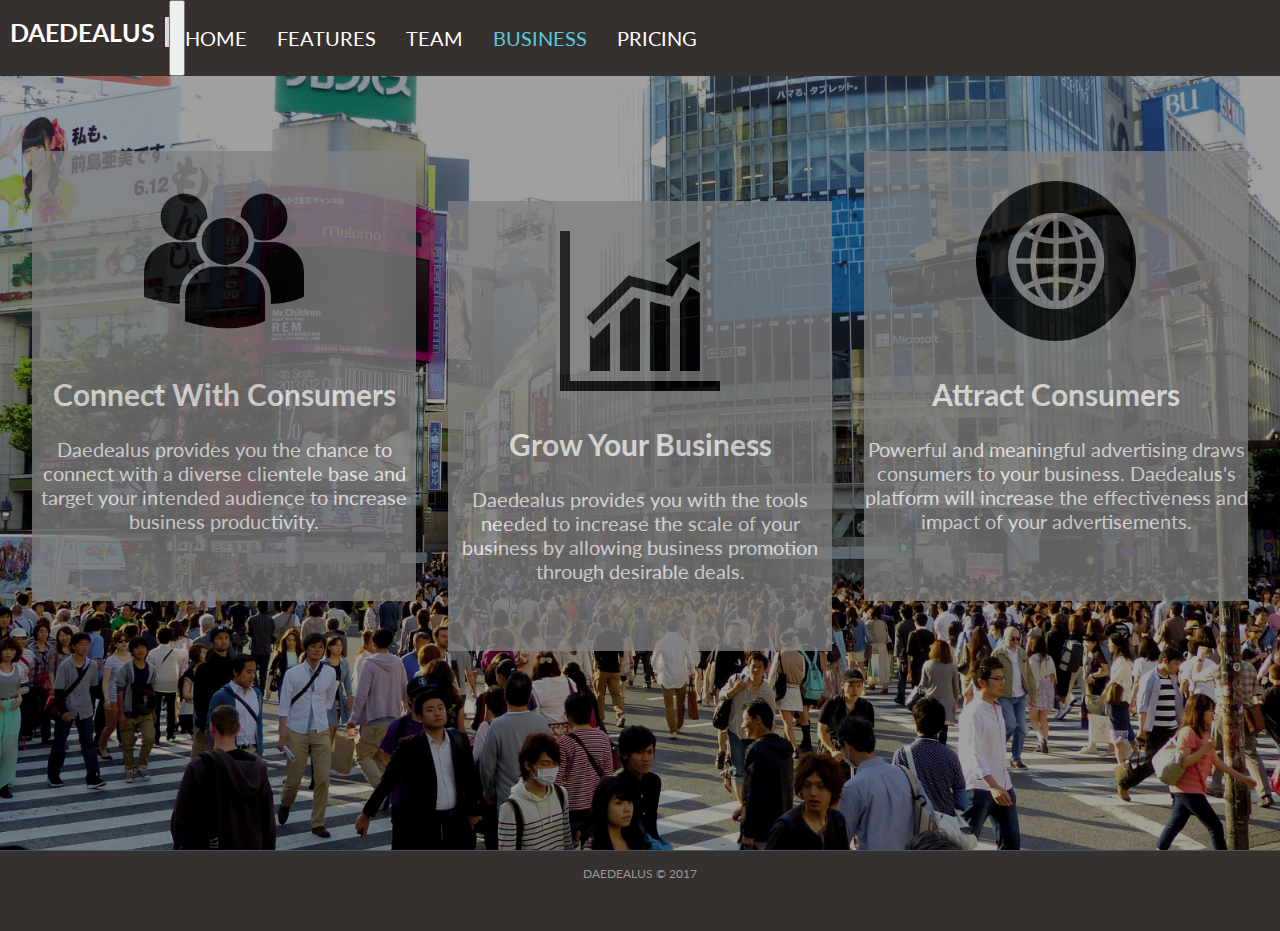
<file: html/business_features.html>
<!DOCTYPE html>
<html>
<head>
	<title>Daedealus</title>
	<link href="https://fonts.googleapis.com/css?family=Lato" rel="stylesheet">
	<link rel="stylesheet" href="https://maxcdn.bootstrapcdn.com/bootstrap/4.0.0-beta.2/css/bootstrap.min.css" integrity="sha384-PsH8R72JQ3SOdhVi3uxftmaW6Vc51MKb0q5P2rRUpPvrszuE4W1povHYgTpBfshb" crossorigin="anonymous">
	<link rel="stylesheet" type="text/css" href="../css/master.css">
	<meta charset="utf-8">
    <meta name="viewport" content="width=device-width, initial-scale=1, shrink-to-fit=">
	
	<!-- End of footer -->
	<script src="https://code.jquery.com/jquery-3.2.1.slim.min.js" integrity="sha384-KJ3o2DKtIkvYIK3UENzmM7KCkRr/rE9/Qpg6aAZGJwFDMVNA/GpGFF93hXpG5KkN" crossorigin="anonymous"></script>
	<script src="https://cdnjs.cloudflare.com/ajax/libs/popper.js/1.12.3/umd/popper.min.js" integrity="sha384-vFJXuSJphROIrBnz7yo7oB41mKfc8JzQZiCq4NCceLEaO4IHwicKwpJf9c9IpFgh" crossorigin="anonymous"></script>
	<script src="https://maxcdn.bootstrapcdn.com/bootstrap/4.0.0-beta.2/js/bootstrap.min.js" integrity="sha384-alpBpkh1PFOepccYVYDB4do5UnbKysX5WZXm3XxPqe5iKTfUKjNkCk9SaVuEZflJ" crossorigin="anonymous"></script>

	<script src="https://ajax.googleapis.com/ajax/libs/jquery/3.2.1/jquery.min.js"></script>
	<script>
	$(document).ready(function(){
		$('#f1').fadeOut(-1)
		$('#f1').fadeIn(1200)
		$('#f2').fadeOut(-1)
		$('#f2').fadeIn(1200)
		$('#f3').fadeOut(-1)
		$('#f3').fadeIn(1200)		
	});
	
	</script>
	
	<style>
	
		body {
			background: url("../img/background.jpg") no-repeat center center fixed;
			-webkit-background-size: cover;
   			-moz-background-size: cover;
   			-o-background-size: cover;
    		background-size: cover;
		}
		
		#main{
		height:669.5px;
		overflow-x: hidden; 
		overflow-y: hidden;
		}
		
		div.object
		{
			width:100%;
			height:100%;
			position:absolute;
			left:-50%;
			top:-50%; 
		}
		
		div.anchor
		{
			position:relative; /* (or relative, never static) */
		}
		/* CSS for positioning and dimensioning properties */
		
		
		
		#f1
		{
			left:17.5%;
			top:300px;
			width:30vw;
			height:450px;
		}
		div#f2
		{
			left:50%;
			top:-100px;
			width:30vw;
			height:450px;
		}
		
		div#f3
		{
			left:82.5%;
			top:-600px;
			width:30vw;
			height:450px;
		}
		
		div#f1 > div.object
		{
			background-color:gray;
			opacity:0.85;
		}
		div#f2 > div.object
		{
			background-color:gray;
			opacity:0.85;
		}
		div#f3 > div.object
		{
			background-color:gray;
			opacity:0.85;
		}
	
		.header{
			color: white;
			font-size:30px;
			text-align: center;
			position:relative;
			top:40px;
		}
		
		.icon{
			width: 12.5vw;
			height: 12.5vw;
			margin: auto;
			display: block;
			position:relative;
			top:30px;
		}
		
		.description{
			color: white;
			font-size:20px;
			text-align: center;
			position:relative;
			top:40px;
		}
		
	</style>

</head>
<body>

	<div id="wrap">

		<nav class="navbar navbar-expand-lg navbar-dark" id="navbar">
		<a class="navbar-brand" href="#"><h1>DAEDEALUS</h1></a>
		<button class="navbar-toggler" type="button" data-toggle="collapse" data-target="#navbarSupportedContent" aria-controls="navbarSupportedContent" aria-expanded="false" aria-label="Toggle navigation">
   		<span class="navbar-toggler-icon"></span>
  		</button>

  		<div class="collapse navbar-collapse" id="navbarSupportedContent">

		<ul class="navbar-nav mr-auto">
			<a href="landing.html"><li><span>Home</span></li></a>
			<a href="features.html"><li><span>Features</span></li></a>
			<a href="team.html"><li><span>Team</span></li></a>
			<a href="business_features.html"><li class='active'><span>Business</span></li></a>
			<a href="pricing.html"><li><span>Pricing</span></li></a>
		</ul>

		</div>

	</nav>


	<div id="main">
		<div class="anchor" id="f1">
			<div class="object">
				<img class="icon" src="../icons/users.png">
				<h2 class = "header"> Connect With Consumers</h2>
				<div class = "description">
					<p>
					Daedealus provides you the chance to connect with a diverse clientele base and
					target your intended audience to increase business productivity. 
					</p>
				</div>
			</div>
		</div>
		
		<div class="anchor" id="f2">
			<div class="object">
				<img class="icon" src="../icons/graph.png">
				<h2 class = "header"> Grow Your Business </h2>
				<div class = "description">
					<p>
					Daedealus provides you with the tools needed to increase the scale of your 
					business by allowing business promotion through desirable deals.
					</p>
				</div>
			</div>
		</div>
		
		<div class="anchor" id="f3">
			<div class="object">
				<img class="icon" src="../icons/internet.png" >
				<h2 class = "header"> Attract Consumers </h2>
				<div class = "description">
					<p>
					Powerful and meaningful advertising draws consumers to your business. Daedealus's
					platform will increase the effectiveness and impact of your advertisements. 
					</p>
				</div>
			</div> 
		</div>
	</div>
	
	<!-- Start of Framework - Thomas // Content ends above -->

	</div>
	</div>

	<footer class="footer">
	DAEDEALUS &copy; 2017
	</footer>
	<!-- End of footer -->
</body>
</html>

<!-- End of Framework - Thomas -->
</file>
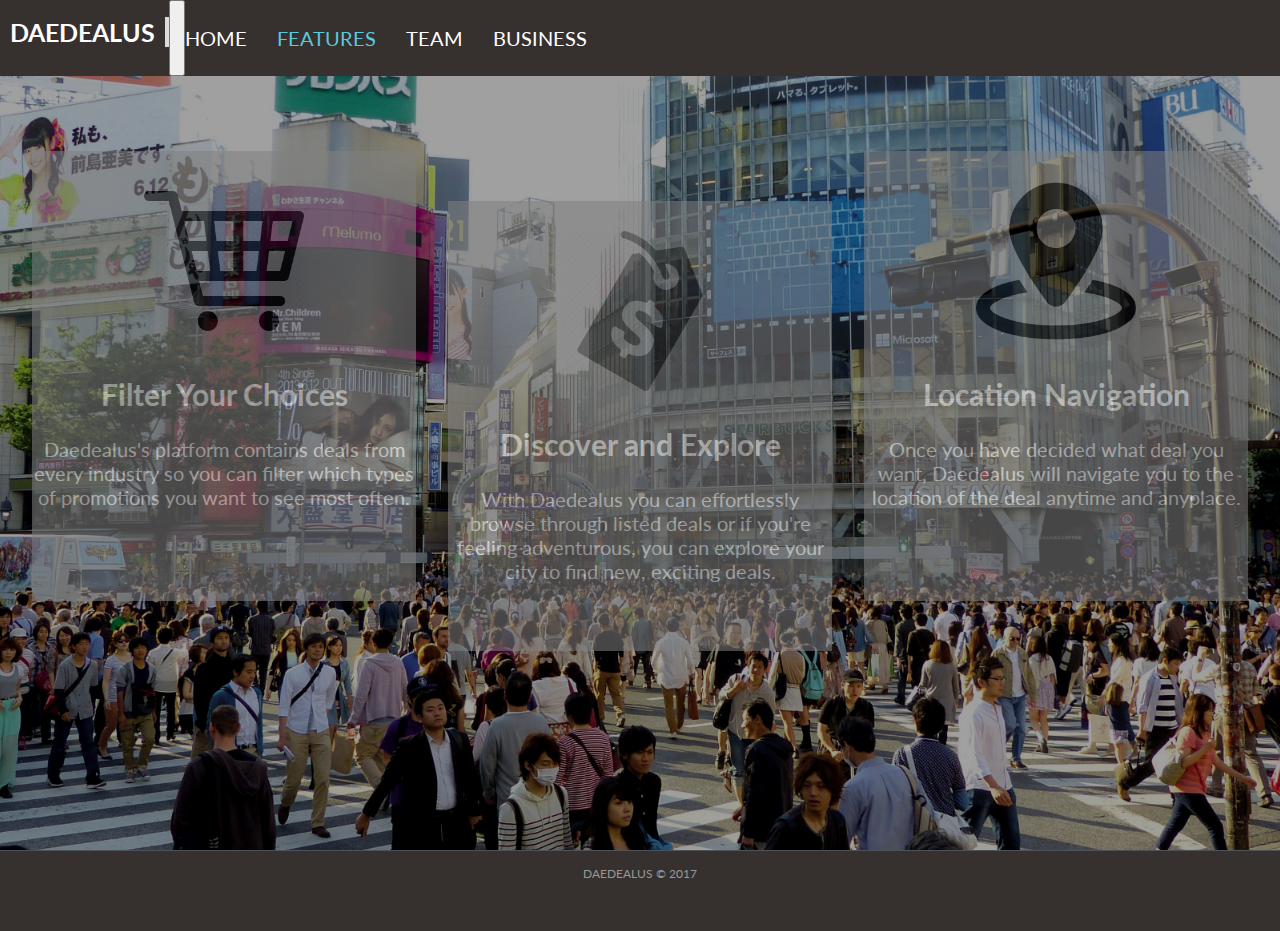
<file: html/features.html>
<!DOCTYPE html>
<html>
<head>
	<title>Daedealus</title>
	<link href="https://fonts.googleapis.com/css?family=Lato" rel="stylesheet">
	<link rel="stylesheet" href="https://maxcdn.bootstrapcdn.com/bootstrap/4.0.0-beta.2/css/bootstrap.min.css" integrity="sha384-PsH8R72JQ3SOdhVi3uxftmaW6Vc51MKb0q5P2rRUpPvrszuE4W1povHYgTpBfshb" crossorigin="anonymous">
	<link rel="stylesheet" type="text/css" href="../css/master.css">
	<meta charset="utf-8">
    <meta name="viewport" content="width=device-width, initial-scale=1, shrink-to-fit=">
	
	<script src="https://code.jquery.com/jquery-3.2.1.slim.min.js" integrity="sha384-KJ3o2DKtIkvYIK3UENzmM7KCkRr/rE9/Qpg6aAZGJwFDMVNA/GpGFF93hXpG5KkN" crossorigin="anonymous"></script>
	<script src="https://cdnjs.cloudflare.com/ajax/libs/popper.js/1.12.3/umd/popper.min.js" integrity="sha384-vFJXuSJphROIrBnz7yo7oB41mKfc8JzQZiCq4NCceLEaO4IHwicKwpJf9c9IpFgh" crossorigin="anonymous"></script>
	<script src="https://maxcdn.bootstrapcdn.com/bootstrap/4.0.0-beta.2/js/bootstrap.min.js" integrity="sha384-alpBpkh1PFOepccYVYDB4do5UnbKysX5WZXm3XxPqe5iKTfUKjNkCk9SaVuEZflJ" crossorigin="anonymous"></script>


	<script src="https://ajax.googleapis.com/ajax/libs/jquery/3.2.1/jquery.min.js"></script>
	<script>
	$(document).ready(function(){
		$('#f1').fadeOut(-1)
		$('#f1').fadeIn(1200)
		$('#f2').fadeOut(-1)
		$('#f2').fadeIn(1200)
		$('#f3').fadeOut(-1)
		$('#f3').fadeIn(1200)		
	});
	</script>
	
	<style>
	
		body {
			background: url("../img/background.jpg") no-repeat center center fixed;
			-webkit-background-size: cover;
   			-moz-background-size: cover;
   			-o-background-size: cover;
    		background-size: cover;
		}
		
		#main{
		height:669.5px;
		overflow-x: hidden; 
		overflow-y: hidden;
		}
		
		div.object
		{
			width:100%;
			height:100%;
			position:absolute;
			left:-50%;
			top:-50%; 
		}
		
		div.anchor
		{
			position:relative; /* (or relative, never static) */
		}
		/* CSS for positioning and dimensioning properties */
		
		
		
		#f1
		{
			left:17.5%;
			top:300px;
			width:30vw;
			height:450px;
		}
		div#f2
		{
			left:50%;
			top:-100px;
			width:30vw;
			height:450px;
		}
		
		div#f3
		{
			left:82.5%;
			top:-600px;
			width:30vw;
			height:450px;
		}
		
		div#f1 > div.object
		{
			background-color:gray;
			opacity:0.75;
		}
		div#f2 > div.object
		{
			background-color:gray;
			opacity:0.75;
		}
		div#f3 > div.object
		{
			background-color:gray;
			opacity:0.75;
		}
	
		.header{
			color: white;
			font-size:30px;
			text-align: center;
			position:relative;
			top:40px;
		}
		
		.icon{
			width: 12.5vw;
			height: 12.5vw;
			margin: auto;
			display: block;
			position:relative;
			top:30px;
		}
		
		.description{
			color: white;
			font-size:20px;
			text-align: center;
			position:relative;
			top:40px;
		}
		
	</style>

</head>
<body>

	<div id="wrap">

		<nav class="navbar navbar-expand-lg navbar-dark" id="navbar">
		<a class="navbar-brand" href="#"><h1>DAEDEALUS</h1></a>
		<button class="navbar-toggler" type="button" data-toggle="collapse" data-target="#navbarSupportedContent" aria-controls="navbarSupportedContent" aria-expanded="false" aria-label="Toggle navigation">
   		<span class="navbar-toggler-icon"></span>
  		</button>

  		<div class="collapse navbar-collapse" id="navbarSupportedContent">

		<ul class="navbar-nav mr-auto">
			<a href="landing.html"><li><span>Home</span></li></a>
			<a href="features.html"><li class='active'><span>Features</span></li></a>
			<a href="team.html"><li><span>Team</span></li></a>
			<a href="business_features.html"><li><span>Business</span></li></a>
		</ul>

		</div>
	</nav>


	<div id="main">
		<div class="anchor" id="f1">
			<div class="object">
				<img class="icon" src="../icons/shopping.png">
				<h2 class = "header"> Filter Your Choices </h2>
				<div class = "description">
					<p>
						Daedealus's platform contains deals from every industry so you can filter
						which types of promotions you want to see most often.
					</p>
				</div>
			</div>
		</div>
		
		<div class="anchor" id="f2">
			<div class="object">
				<img class="icon" src="../icons/money.png">
				<h2 class = "header"> Discover and Explore </h2>
				<div class = "description">
					<p>
						With Daedealus you can effortlessly browse through listed deals or if you're
						feeling adventurous, you can explore your city to find new, exciting deals.		
					</p>
				</div>
			</div>
		</div>
		
		<div class="anchor" id="f3">
			<div class="object">
				<img class="icon" src="../icons/location.png" >
				<h2 class = "header"> Location Navigation </h2>
				<div class = "description">
					<p>
						Once you have decided what deal you want, Daedealus will navigate you to
						the location of the deal anytime and anyplace.
					</p>
				</div>
			</div> 
		</div>
	</div>
	
	<!-- Start of Framework - Thomas // Content ends above -->

	</div>
	</div>

	<footer class="footer">
	DAEDEALUS &copy; 2017
	</footer>
	<!-- End of footer -->
	
</body>
</html>

<!-- End of Framework - Thomas -->
</file>
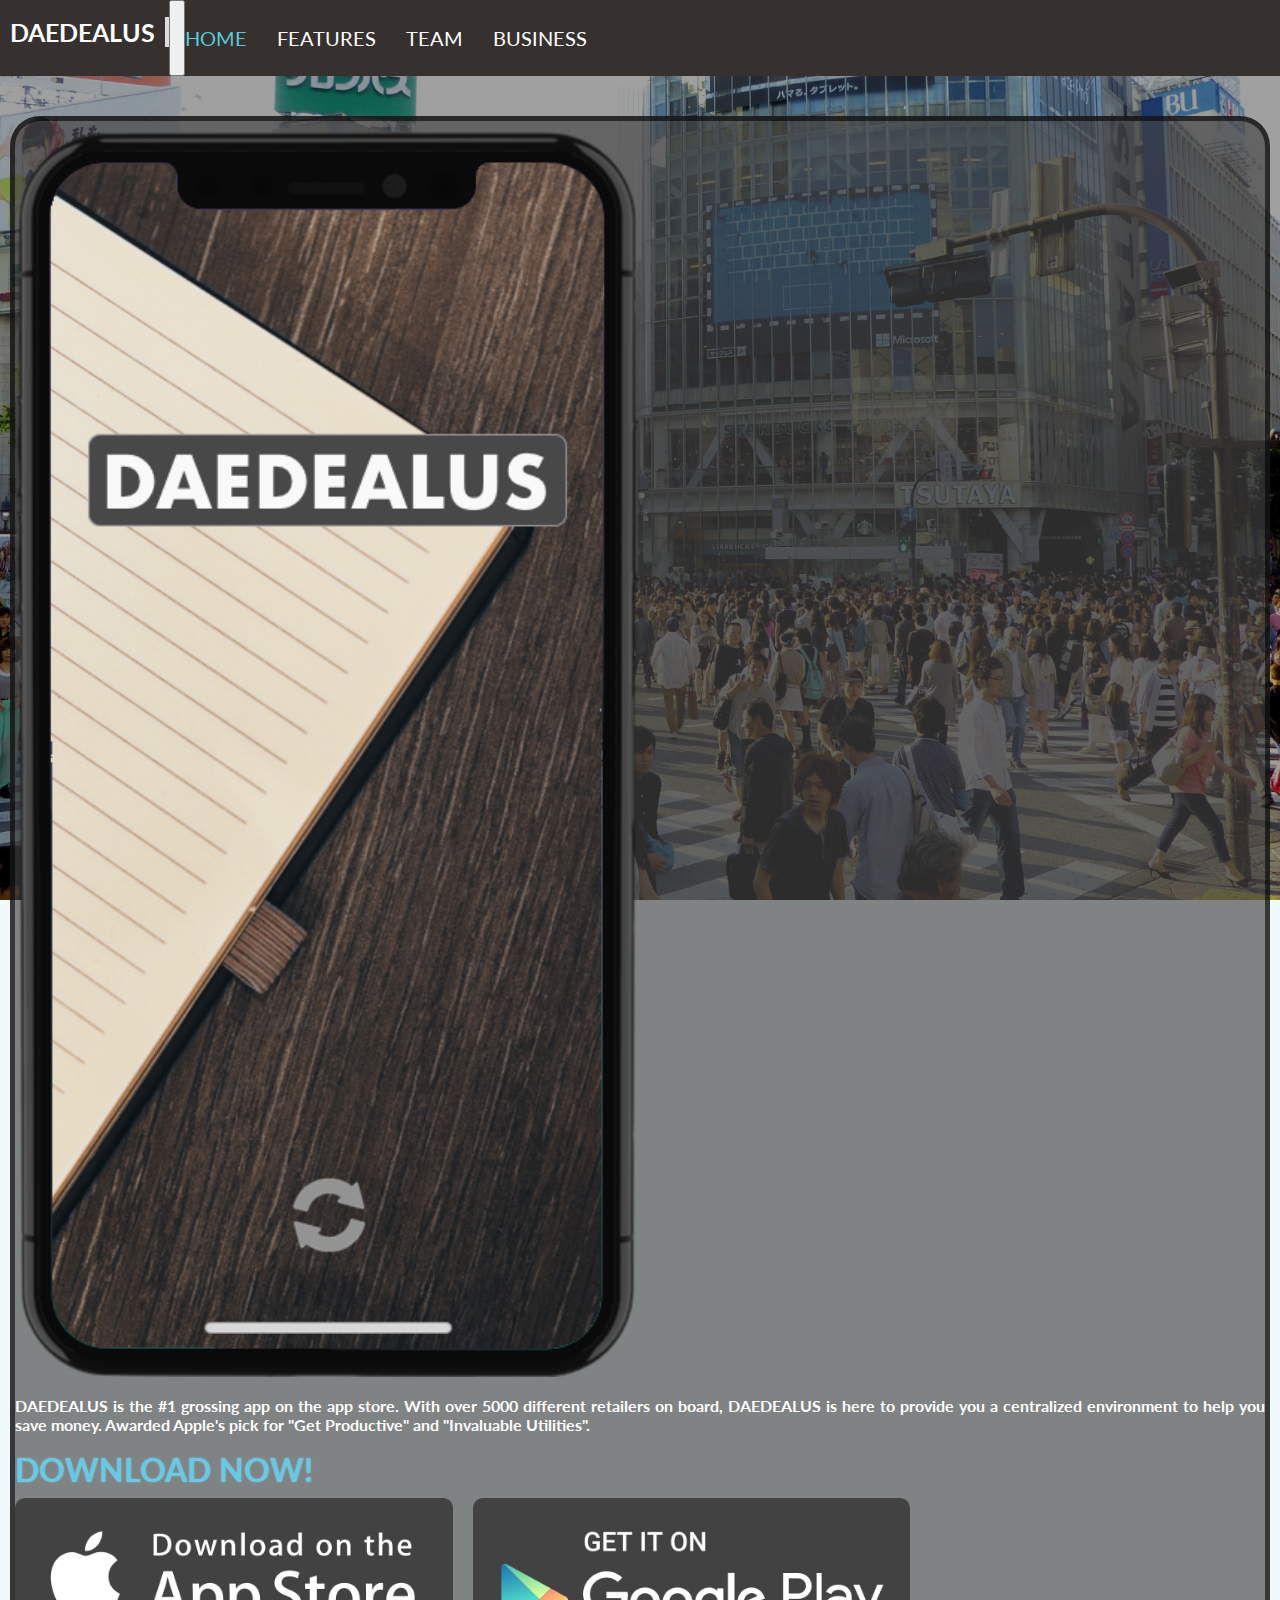
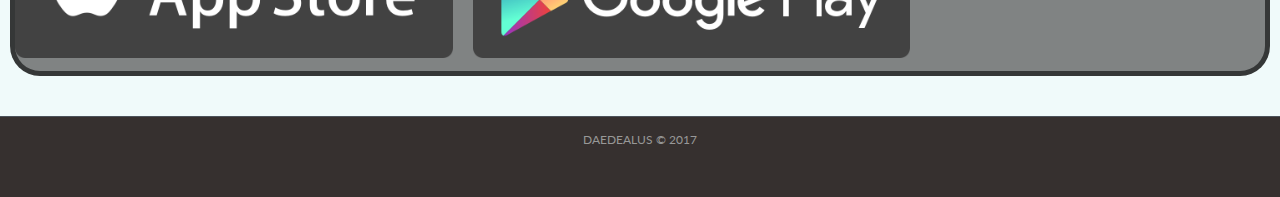
<file: html/landing.html>
<!-- Start of Framework - Thomas -->
<!DOCTYPE html>
<html>
<head>
	<style type="text/css">
		body {
			background: url("../img/background.jpg") no-repeat center center fixed;
			-webkit-background-size: cover;
   			-moz-background-size: cover;
   			-o-background-size: cover;
    		background-size: cover;
		}
	</style>
	<title>Daedealus</title>
	<link href="https://fonts.googleapis.com/css?family=Lato" rel="stylesheet">
	<link rel="stylesheet" href="https://maxcdn.bootstrapcdn.com/bootstrap/4.0.0-beta.2/css/bootstrap.min.css" integrity="sha384-PsH8R72JQ3SOdhVi3uxftmaW6Vc51MKb0q5P2rRUpPvrszuE4W1povHYgTpBfshb" crossorigin="anonymous">
	<link rel="stylesheet" type="text/css" href="../css/master.css">
	<meta charset="utf-8">
    <meta name="viewport" content="width=device-width, initial-scale=1, shrink-to-fit=">

</head>
<body>

	<div id="wrap">

		<nav class="navbar navbar-expand-lg navbar-dark" id="navbar">
		<a class="navbar-brand" href="#"><h1>DAEDEALUS</h1></a>
		<button class="navbar-toggler" type="button" data-toggle="collapse" data-target="#navbarSupportedContent" aria-controls="navbarSupportedContent" aria-expanded="false" aria-label="Toggle navigation">
   		<span class="navbar-toggler-icon"></span>
  		</button>

  		<div class="collapse navbar-collapse" id="navbarSupportedContent">

		<ul class="navbar-nav mr-auto">
			<a href="landing.html"><li class='active'><span>Home</span></li></a>
			<a href="features.html"><li><span>Features</span></li></a>
			<a href="team.html"><li><span>Team</span></li></a>
			<a href="business_features.html"><li><span>Business</span></li></a>
		</ul>

		</div>
	</nav>

	<div id="main">

	<!-- End of Framework - Thomas  // Content begins below -->
	<div class="container">
		<div class="row align-items-center" style="background: #444444a6; border-radius: 30px; padding: 10px 0; border: #00000094 solid 5px; margin: 40px 10px;">
			<div class="col-sm">
				<img class="img-fluid mx-auto d-block" width=50% src="../img/phone.png">
			</div>
			<div class="col-sm">
				<div class="text-center">
				<p style="font-weight: bold; color: #fff; text-align: justify;">DAEDEALUS is the #1 grossing app on the app store. With over 5000 different retailers on board, DAEDEALUS is here to provide you a centralized environment to help you save money. Awarded Apple's pick for "Get Productive" and "Invaluable Utilities".</p>
				<h1 style="text-shadow: 0 0 2px; margin: 0.3em 0; text-transform: uppercase; color: #6cc7e2">Download Now!</h1>
				<img class='img-fluid' width="35%" src="../img/app_store.png"><span style="padding: 0 10px"></span><img class='img-fluid' width="35%" src="../img/google_play.png">
				</div>
			</div>
		</div>
	</div>

	<!-- Start of Framework - Thomas // Content ends above -->

	</div>
	</div>

	<footer class="footer">
	DAEDEALUS &copy; 2017
	</footer>
	<!-- End of footer -->
	<script src="https://code.jquery.com/jquery-3.2.1.slim.min.js" integrity="sha384-KJ3o2DKtIkvYIK3UENzmM7KCkRr/rE9/Qpg6aAZGJwFDMVNA/GpGFF93hXpG5KkN" crossorigin="anonymous"></script>
	<script src="https://cdnjs.cloudflare.com/ajax/libs/popper.js/1.12.3/umd/popper.min.js" integrity="sha384-vFJXuSJphROIrBnz7yo7oB41mKfc8JzQZiCq4NCceLEaO4IHwicKwpJf9c9IpFgh" crossorigin="anonymous"></script>
	<script src="https://maxcdn.bootstrapcdn.com/bootstrap/4.0.0-beta.2/js/bootstrap.min.js" integrity="sha384-alpBpkh1PFOepccYVYDB4do5UnbKysX5WZXm3XxPqe5iKTfUKjNkCk9SaVuEZflJ" crossorigin="anonymous"></script>
</body>
</html>

<!-- End of Framework - Thomas -->
</file>
<file: css/master.css>
/* 

Thomas: This is the master CSS file that will be used across the entire site

 */
/* Beginning Thomas */
html, body {    
	width: 100%;    
	height: 100%;
	margin: 0;
}
#wrap {
    min-height: 100%;
}

#main {
    overflow:auto;
    padding-bottom:50px;
}

body {
	background-color: #F0FAFA;
	font-family: 'Lato', sans-serif;
}
#navbar {
	background-color: #36302F;
    display: inline-flex;
	width: 100%;
}
#navbar h1 {
	color: #FFF;
	font-weight: bold;
	padding: 0 10px;
	border-right: solid 4px #dcdcdc;
    font-size: 25px;
}
#navbar ul {
	display: inline-flex;
    list-style: none;
    padding: 0;
    width: 100%;
    justify-content: flex-end;
}
#navbar li {
	color: #fff;
    text-transform: uppercase;
    display: table;
    height: 100%;
    text-align: center;
    padding-right: 30px;
    font-size: 20px;
}
#navbar li:hover {
	color: #5acadd;
    text-transform: uppercase;
    display: table;
    height: 100%;
    text-align: center;
    padding-right: 30px;
    font-size: 20px;
}
#navbar li span {
    display: table-cell;
    vertical-align: middle;
    text-align: -webkit-center;
    padding: 10px 0;
}
#navbar a {
	height: 100%;
	text-decoration: none;
}
#navbar .active {
	color: #5acadd;
}
.footer {
	color: #989898;
	text-align: center;
	font-size: 12px;
	padding: 15px 0;
	border-top: rgb(76, 82, 90) 1px solid;
    background: #36302F;
    position: relative;
    margin-top: -50px;
    height: 50px;
    clear:both;

}
/* End Thomas */
/* Beginning Adam */
.bndescription{
            font-size:20px;
            width: 400px;
            text-align: center; 
}
/* End Adam */

/* hover function*************************/

.container {
  position: relative;
  width: 100%;
}

.image {
  display: block;
  width: 100%;
  height: 100%;
  height: auto;
}

.overlay {
  position: absolute;
  top: 0;
  bottom: 0;
  left: 0;
  right: 0;
  height: 92%;
  width: 100%;
  opacity: 0;
  transition: .5s ease;
  background-color: #33314B;
}

.container:hover .overlay {
  opacity: 0.95;
}

.text {
  color: white;
  font-size: 20px;
  position: relative;
  top: 30%;
  left: 50%;
  transform: translate(-50%, -50%);
  -ms-transform: translate(-50%, -50%);
}

.text2 {
  color: white;
  padding-left: 5px;
  padding-right: 5px;
  font-size: 15px;
  position: relative;
  top: 40%;
  left: 50%;
  transform: translate(-50%, -50%);
  -ms-transform: translate(-50%, -50%);
}

/*
Pricing Table CSS - Anthony
*/

.columns {
   
    float: left;
    width: 20%;
    padding: 8px;
}

.price {
    list-style-type: none;
    border: 1px solid #eee;
    margin: 0;
    padding: 0;
    -webkit-transition: 0.3s;
    transition: 0.3s;
}

.price:hover {
    box-shadow: 0 8px 12px 0 rgba(0,0,0,0.2)
}

.price .header {
    background-color: #36302F;
    color: white;
    font-size: 25px;
}

.price li {
    border-bottom: 1px solid #eee;
    padding: 20px;
    text-align: center;
}

.price .grey {
    background-color: #eee;
    font-size: 20px;
}

.button {
    background-color: #5acadd;
    border: none;
    color: white;
    padding: 10px 25px;
    text-align: center;
    text-decoration: none;
    font-size: 18px;
}
.button:hover{
    color: white;
    text-decoration: none;
    box-shadow: 0 8px 12px 0 rgba(0,0,0,0.2)
}
</file>
